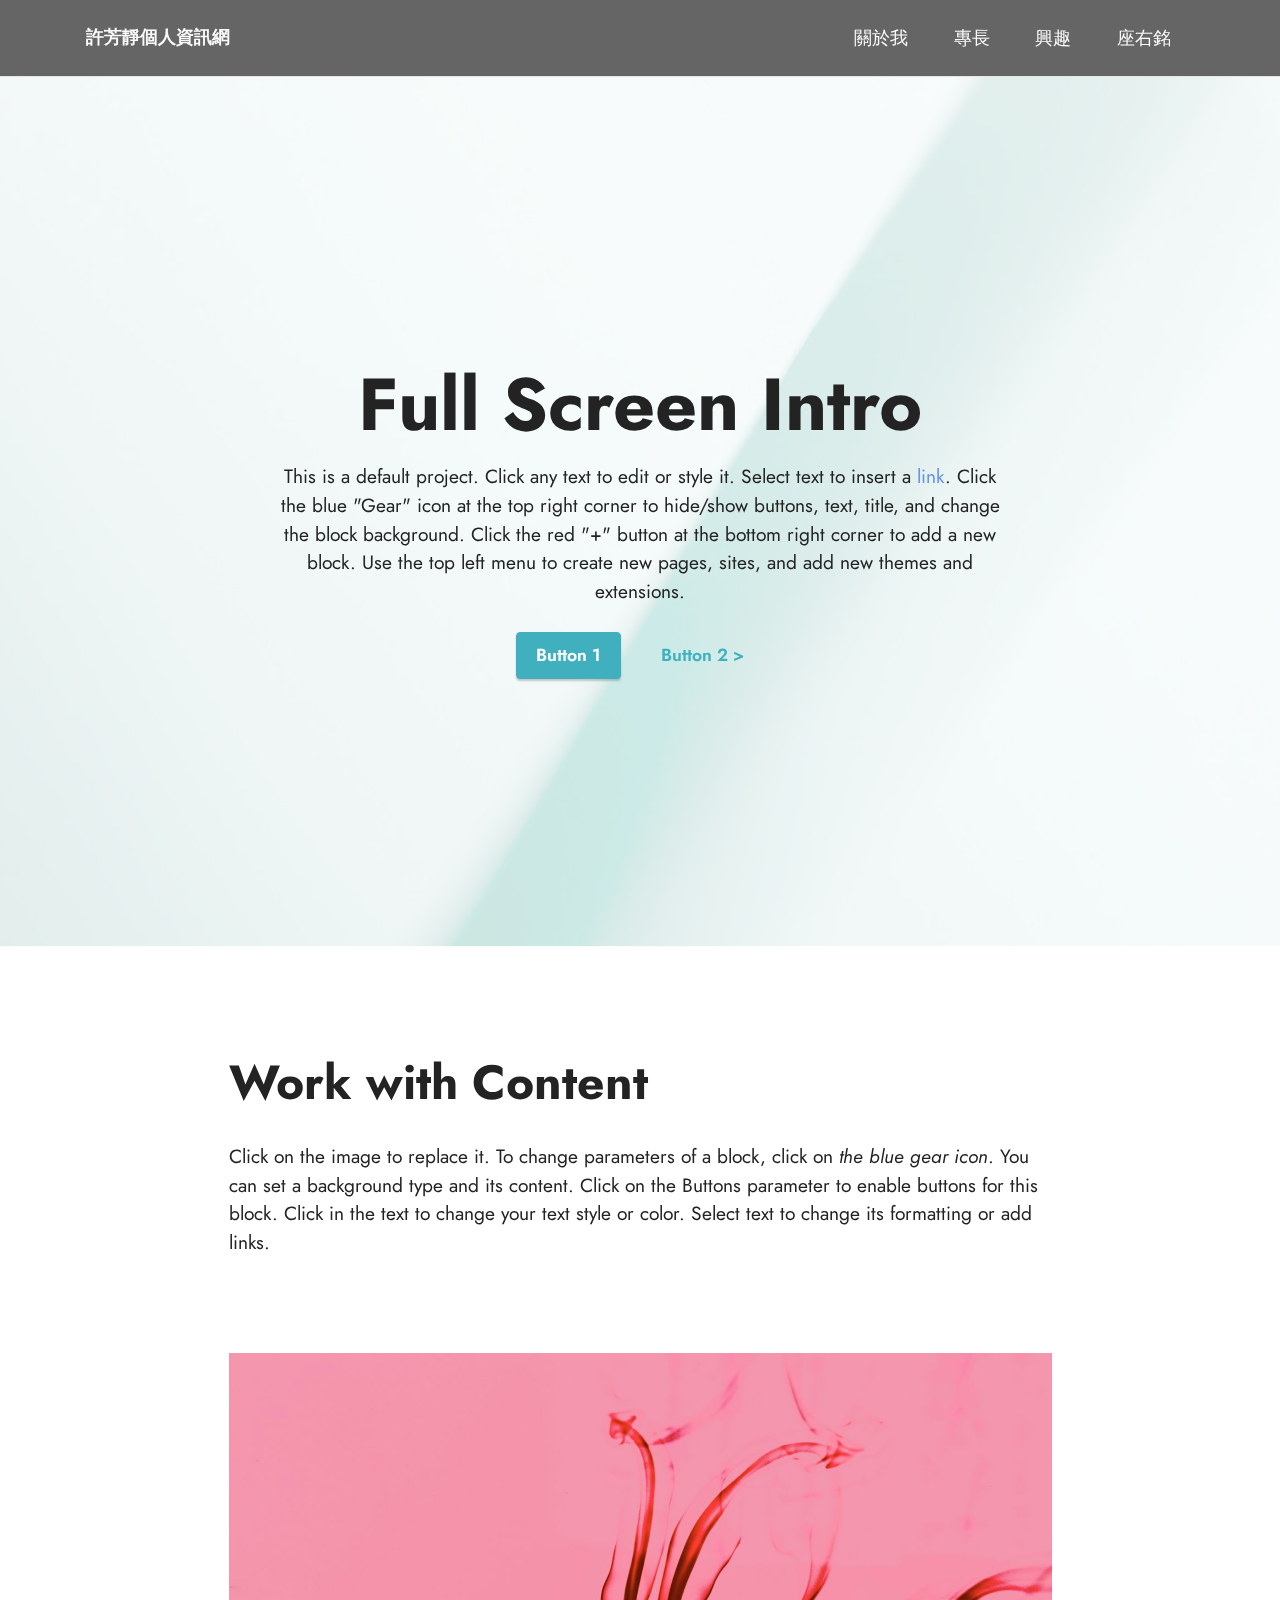
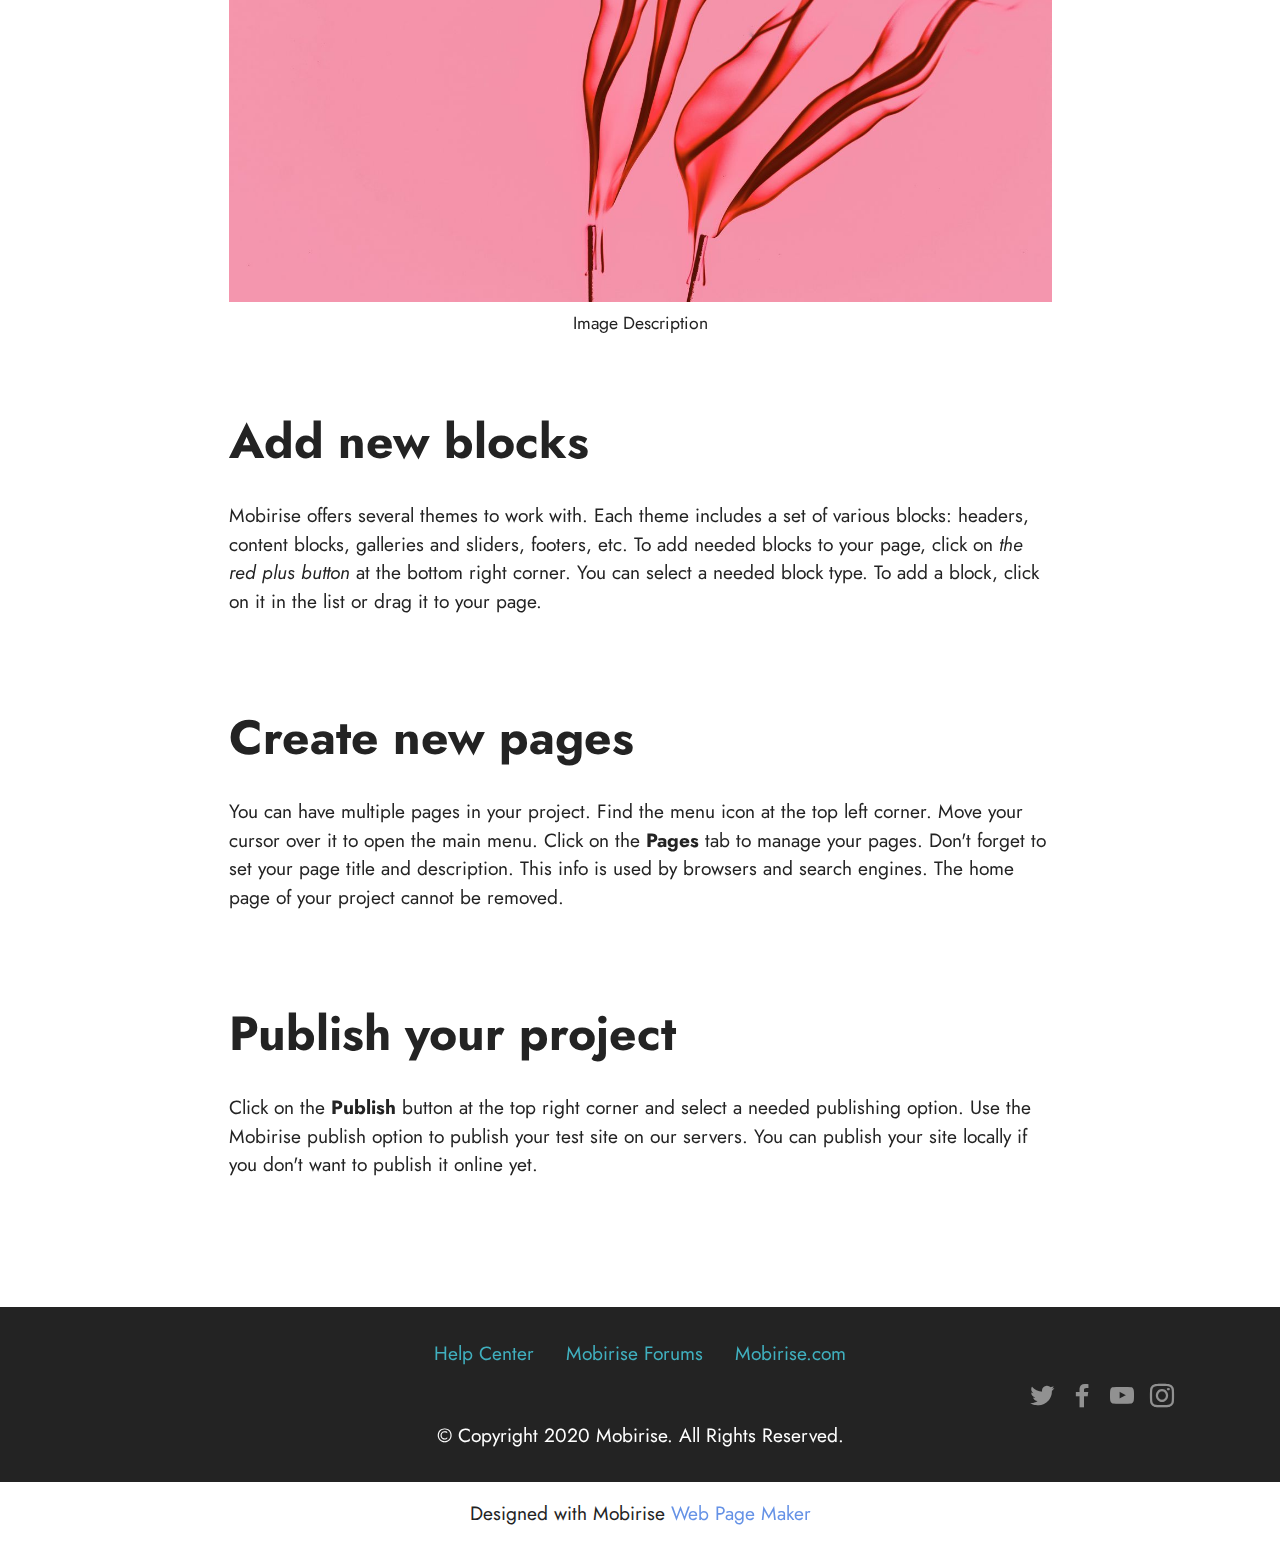
<file: index.html>
<!DOCTYPE html>
<html  >
<head>
  <!-- Site made with Mobirise Website Builder v5.6.13, https://mobirise.com -->
  <meta charset="UTF-8">
  <meta http-equiv="X-UA-Compatible" content="IE=edge">
  <meta name="generator" content="Mobirise v5.6.13, mobirise.com">
  <meta name="twitter:card" content="summary_large_image"/>
  <meta name="twitter:image:src" content="">
  <meta property="og:image" content="">
  <meta name="twitter:title" content="Home">
  <meta name="viewport" content="width=device-width, initial-scale=1, minimum-scale=1">
  <link rel="shortcut icon" href="assets/images/logo.png" type="image/x-icon">
  <meta name="description" content="">
  
  
  <title>Home</title>
  <link rel="stylesheet" href="assets/bootstrap/css/bootstrap.min.css">
  <link rel="stylesheet" href="assets/bootstrap/css/bootstrap-grid.min.css">
  <link rel="stylesheet" href="assets/bootstrap/css/bootstrap-reboot.min.css">
  <link rel="stylesheet" href="assets/parallax/jarallax.css">
  <link rel="stylesheet" href="assets/dropdown/css/style.css">
  <link rel="stylesheet" href="assets/socicon/css/styles.css">
  <link rel="stylesheet" href="assets/theme/css/style.css">
  <link rel="preload" href="https://fonts.googleapis.com/css?family=Jost:100,200,300,400,500,600,700,800,900,100i,200i,300i,400i,500i,600i,700i,800i,900i&display=swap" as="style" onload="this.onload=null;this.rel='stylesheet'">
  <noscript><link rel="stylesheet" href="https://fonts.googleapis.com/css?family=Jost:100,200,300,400,500,600,700,800,900,100i,200i,300i,400i,500i,600i,700i,800i,900i&display=swap"></noscript>
  <link rel="preload" as="style" href="assets/mobirise/css/mbr-additional.css"><link rel="stylesheet" href="assets/mobirise/css/mbr-additional.css" type="text/css">
  
  
  
  
</head>
<body>
  
  <section data-bs-version="5.1" class="menu menu1 cid-s48OLK6784" once="menu" id="menu1-h">
    

    <nav class="navbar navbar-dropdown navbar-expand-lg">
        <div class="container">
            <div class="navbar-brand">
                
                <span class="navbar-caption-wrap"><a class="navbar-caption text-white text-primary display-4" href="page1.html">許芳靜個人資訊網</a></span>
            </div>
            <button class="navbar-toggler" type="button" data-toggle="collapse" data-bs-toggle="collapse" data-target="#navbarSupportedContent" data-bs-target="#navbarSupportedContent" aria-controls="navbarNavAltMarkup" aria-expanded="false" aria-label="Toggle navigation">
                <div class="hamburger">
                    <span></span>
                    <span></span>
                    <span></span>
                    <span></span>
                </div>
            </button>
            <div class="collapse navbar-collapse" id="navbarSupportedContent">
                <ul class="navbar-nav nav-dropdown nav-right" data-app-modern-menu="true"><li class="nav-item"><a class="nav-link link text-white text-primary display-4" href="page1.html#features12-6">關於我</a></li><li class="nav-item"><a class="nav-link link text-white text-primary display-4" href="page1.html#features3-4">專長</a></li>
                    <li class="nav-item"><a class="nav-link link text-white text-primary display-4" href="page1.html#team1-a">興趣</a></li><li class="nav-item"><a class="nav-link link text-white text-primary display-4" href="page1.html#content4-k">座右銘</a></li></ul>
                
                
            </div>
        </div>
    </nav>
</section>

<section data-bs-version="5.1" class="header1 cid-s48MCQYojq mbr-fullscreen mbr-parallax-background" id="header1-f">

    

    <div class="mbr-overlay" style="opacity: 0.8; background-color: rgb(255, 255, 255);"></div>

    <div class="align-center container">
        <div class="row justify-content-center">
            <div class="col-12 col-lg-8">
                <h1 class="mbr-section-title mbr-fonts-style mb-3 display-1"><strong>Full Screen Intro</strong></h1>
                
                <p class="mbr-text mbr-fonts-style display-7">This is a default project. Click any text to edit or style it. Select text to insert a <a href="http://mobirise.com">link</a>. Click the blue "Gear" icon at the top right corner to hide/show buttons, text, title, and change the block background. Click the red "+" button at the bottom right corner to add a new block. Use the top left menu to create new pages, sites, and add new themes and extensions.</p>
                <div class="mbr-section-btn mt-3"><a class="btn btn-success display-4" href="https://mobirise.com">Button 1</a> <a class="btn btn-success-outline display-4" href="https://mobirise.com">Button 2 &gt;</a></div>
            </div>
        </div>
    </div>
</section>

<section data-bs-version="5.1" class="content1 cid-s48udlf8KU" id="content1-8">
    
    <div class="container">
        <div class="row justify-content-center">
            <div class="title col-12 col-md-9">
                <h3 class="mbr-section-title mbr-fonts-style align-center mb-4 display-2"><strong>Work with Content</strong></h3>
                <h4 class="mbr-section-subtitle align-center mbr-fonts-style mb-4 display-7">Click on the image to replace it. To change parameters of a block, click on <em>the blue gear icon</em>. You can set a background type and its content. Click on the Buttons parameter to enable buttons for this block. Click in the text to change your text style or color. Select text to change its formatting or add links.</h4>
                
            </div>
        </div>
    </div>
</section>

<section data-bs-version="5.1" class="image3 cid-s48upRUlSD" id="image3-9">
    

    

    <div class="container">
        <div class="row justify-content-center">
            <div class="col-12 col-lg-9">
                <div class="image-wrapper">
                    <img src="assets/images/6.jpg" alt="Mobirise Website Builder">
                    <p class="mbr-description mbr-fonts-style mt-2 align-center display-4">
                        Image Description</p>
                </div>
            </div>
        </div>
    </div>
</section>

<section data-bs-version="5.1" class="content1 cid-s48vaXqeL6" id="content1-b">
    
    <div class="container">
        <div class="row justify-content-center">
            <div class="title col-12 col-md-9">
                <h3 class="mbr-section-title mbr-fonts-style align-center mb-4 display-2"><strong>Add new blocks</strong></h3>
                <h4 class="mbr-section-subtitle align-center mbr-fonts-style mb-4 display-7">Mobirise offers several themes to work with. Each theme includes a set of various blocks: headers, content blocks, galleries and sliders, footers, etc. To add needed blocks to your page, click on <em>the red plus button </em>at the bottom right corner. You can select a needed block type. To add a block, click on it in the list or drag it to your page.</h4>
                
            </div>
        </div>
    </div>
</section>

<section data-bs-version="5.1" class="content1 cid-s48vnjULo4" id="content1-c">
    
    <div class="container">
        <div class="row justify-content-center">
            <div class="title col-12 col-md-9">
                <h3 class="mbr-section-title mbr-fonts-style align-center mb-4 display-2"><strong>Create new pages</strong></h3>
                <h4 class="mbr-section-subtitle align-center mbr-fonts-style mb-4 display-7">You can have multiple pages in your project. Find the menu icon at the top left corner. Move your cursor over it to open the main menu. Click on the <strong>Pages </strong>tab to manage your pages. Don't forget to set your page title and description. This info is used by browsers and search engines. The home page of your project cannot be removed.</h4>
                
            </div>
        </div>
    </div>
</section>

<section data-bs-version="5.1" class="content1 cid-s48vrXhP0J" id="content1-d">
    
    <div class="container">
        <div class="row justify-content-center">
            <div class="title col-12 col-md-9">
                <h3 class="mbr-section-title mbr-fonts-style align-center mb-4 display-2"><strong>Publish your project
</strong></h3>
                <h4 class="mbr-section-subtitle align-center mbr-fonts-style mb-4 display-7">Click on the <strong>Publish </strong>button at the top right corner and select a needed publishing option. Use the Mobirise publish option to publish your test site on our servers. You can publish your site locally if you don't want to publish it online yet.</h4>
                
            </div>
        </div>
    </div>
</section>

<section data-bs-version="5.1" class="footer3 cid-s48P1Icc8J" once="footers" id="footer3-i">

    

    

    <div class="container">
        <div class="media-container-row align-center mbr-white">
            <div class="row row-links">
                <ul class="foot-menu">
                    
                    
                    
                    
                    
                <li class="foot-menu-item mbr-fonts-style display-7"><a href="https://mobirise.com/help/" class="text-success">Help Center</a></li><li class="foot-menu-item mbr-fonts-style display-7"><a href="http://forums.mobirise.com/" class="text-success">Mobirise Forums</a></li><li class="foot-menu-item mbr-fonts-style display-7"><a href="https://mobirise.com/" class="text-success">Mobirise.com</a></li></ul>
            </div>
            <div class="row social-row">
                <div class="social-list align-right pb-2">
                    
                    
                    
                    
                    
                    
                <div class="soc-item">
                        <a href="https://twitter.com/mobirise" target="_blank">
                            <span class="socicon-twitter socicon mbr-iconfont mbr-iconfont-social"></span>
                        </a>
                    </div><div class="soc-item">
                        <a href="https://www.facebook.com/pages/Mobirise/1616226671953247" target="_blank">
                            <span class="socicon-facebook socicon mbr-iconfont mbr-iconfont-social"></span>
                        </a>
                    </div><div class="soc-item">
                        <a href="https://www.youtube.com/c/mobirise" target="_blank">
                            <span class="socicon-youtube socicon mbr-iconfont mbr-iconfont-social"></span>
                        </a>
                    </div><div class="soc-item">
                        <a href="https://instagram.com/mobirise" target="_blank">
                            <span class="mbr-iconfont mbr-iconfont-social socicon-instagram socicon"></span>
                        </a>
                    </div></div>
            </div>
            <div class="row row-copirayt">
                <p class="mbr-text mb-0 mbr-fonts-style mbr-white align-center display-7">
                    © Copyright 2020 Mobirise. All Rights Reserved.
                </p>
            </div>
        </div>
    </div>
</section><section class="display-7" style="padding: 0;align-items: center;justify-content: center;flex-wrap: wrap;    align-content: center;display: flex;position: relative;height: 4rem;"><a href="https://mobiri.se/2868935" style="flex: 1 1;height: 4rem;position: absolute;width: 100%;z-index: 1;"><img alt="" style="height: 4rem;" src="[data-uri]"></a><p style="margin: 0;text-align: center;" class="display-7">Designed with Mobirise &#8204;</p><a style="z-index:1" href="https://mobirise.com/web-page-maker.html">Web Page Maker</a></section><script src="assets/bootstrap/js/bootstrap.bundle.min.js"></script>  <script src="assets/parallax/jarallax.js"></script>  <script src="assets/smoothscroll/smooth-scroll.js"></script>  <script src="assets/ytplayer/index.js"></script>  <script src="assets/dropdown/js/navbar-dropdown.js"></script>  <script src="assets/theme/js/script.js"></script>  
  
  
</body>
</html>
</file>
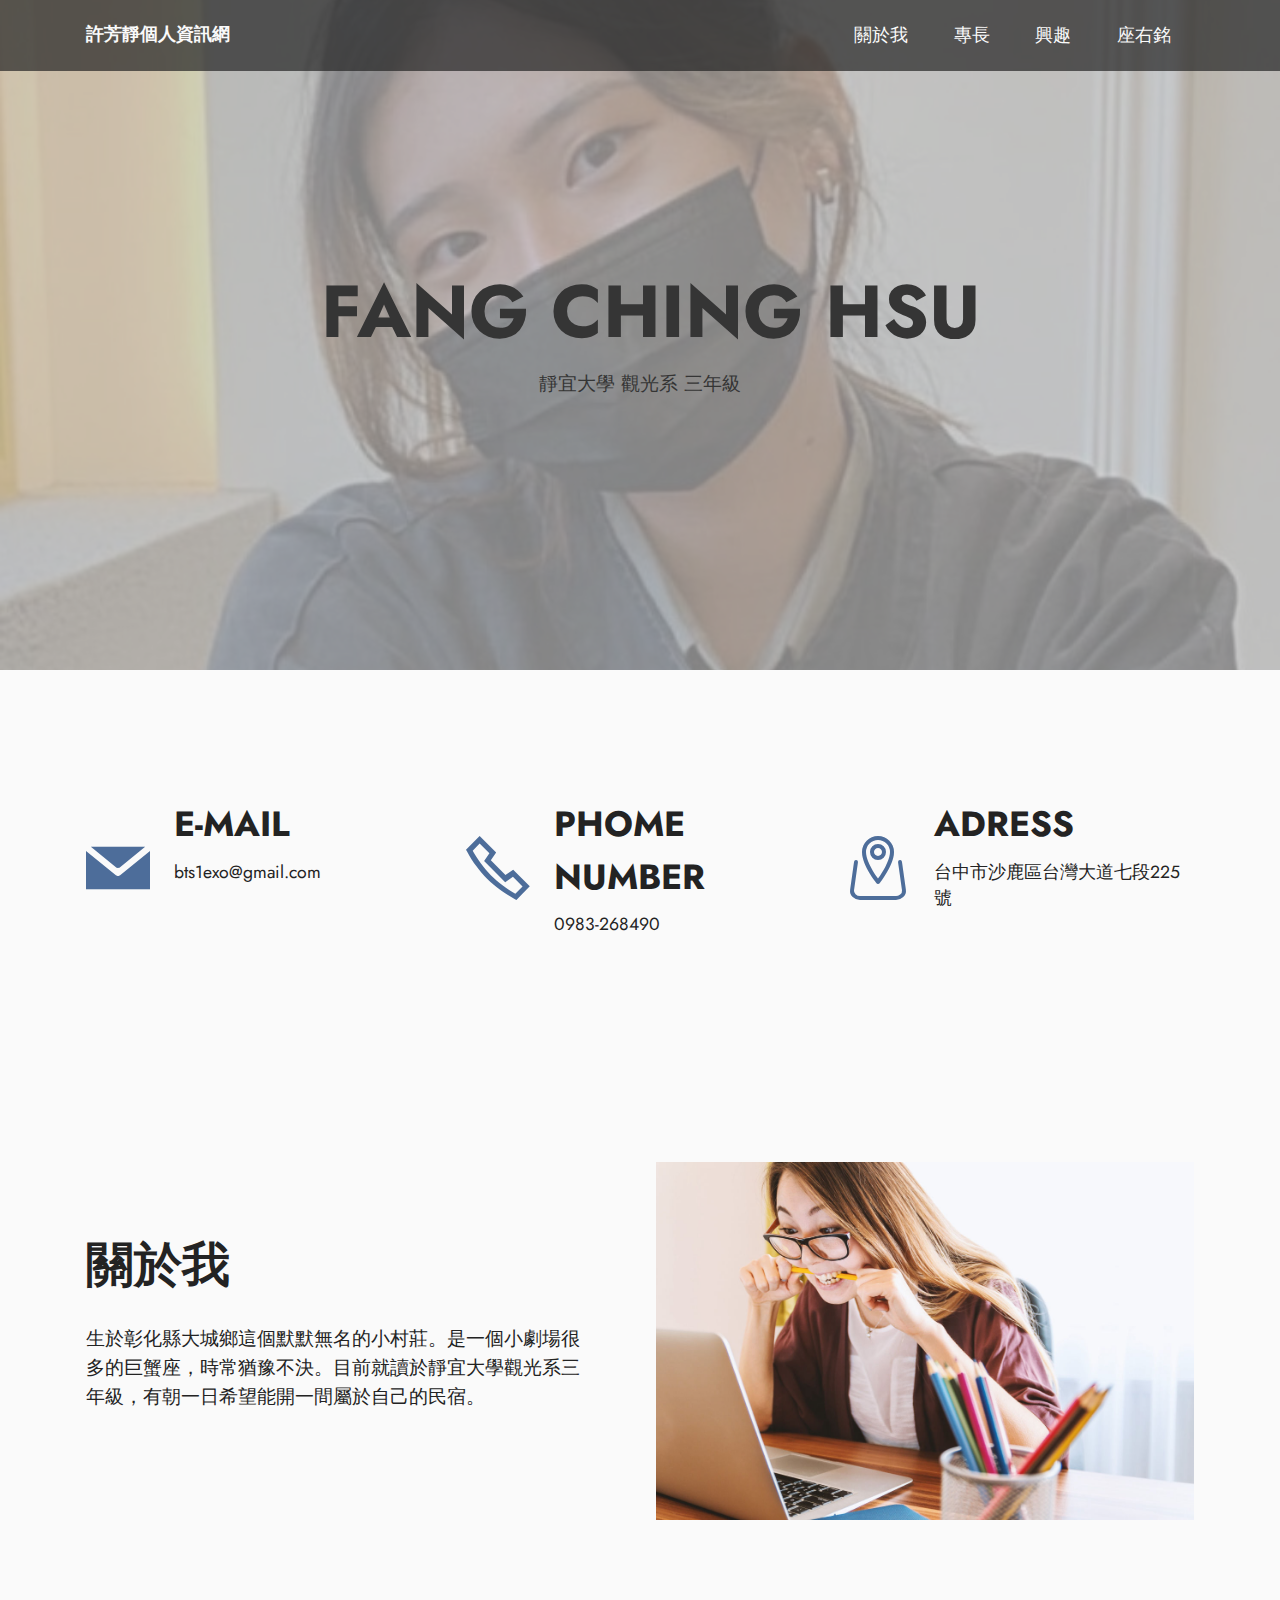
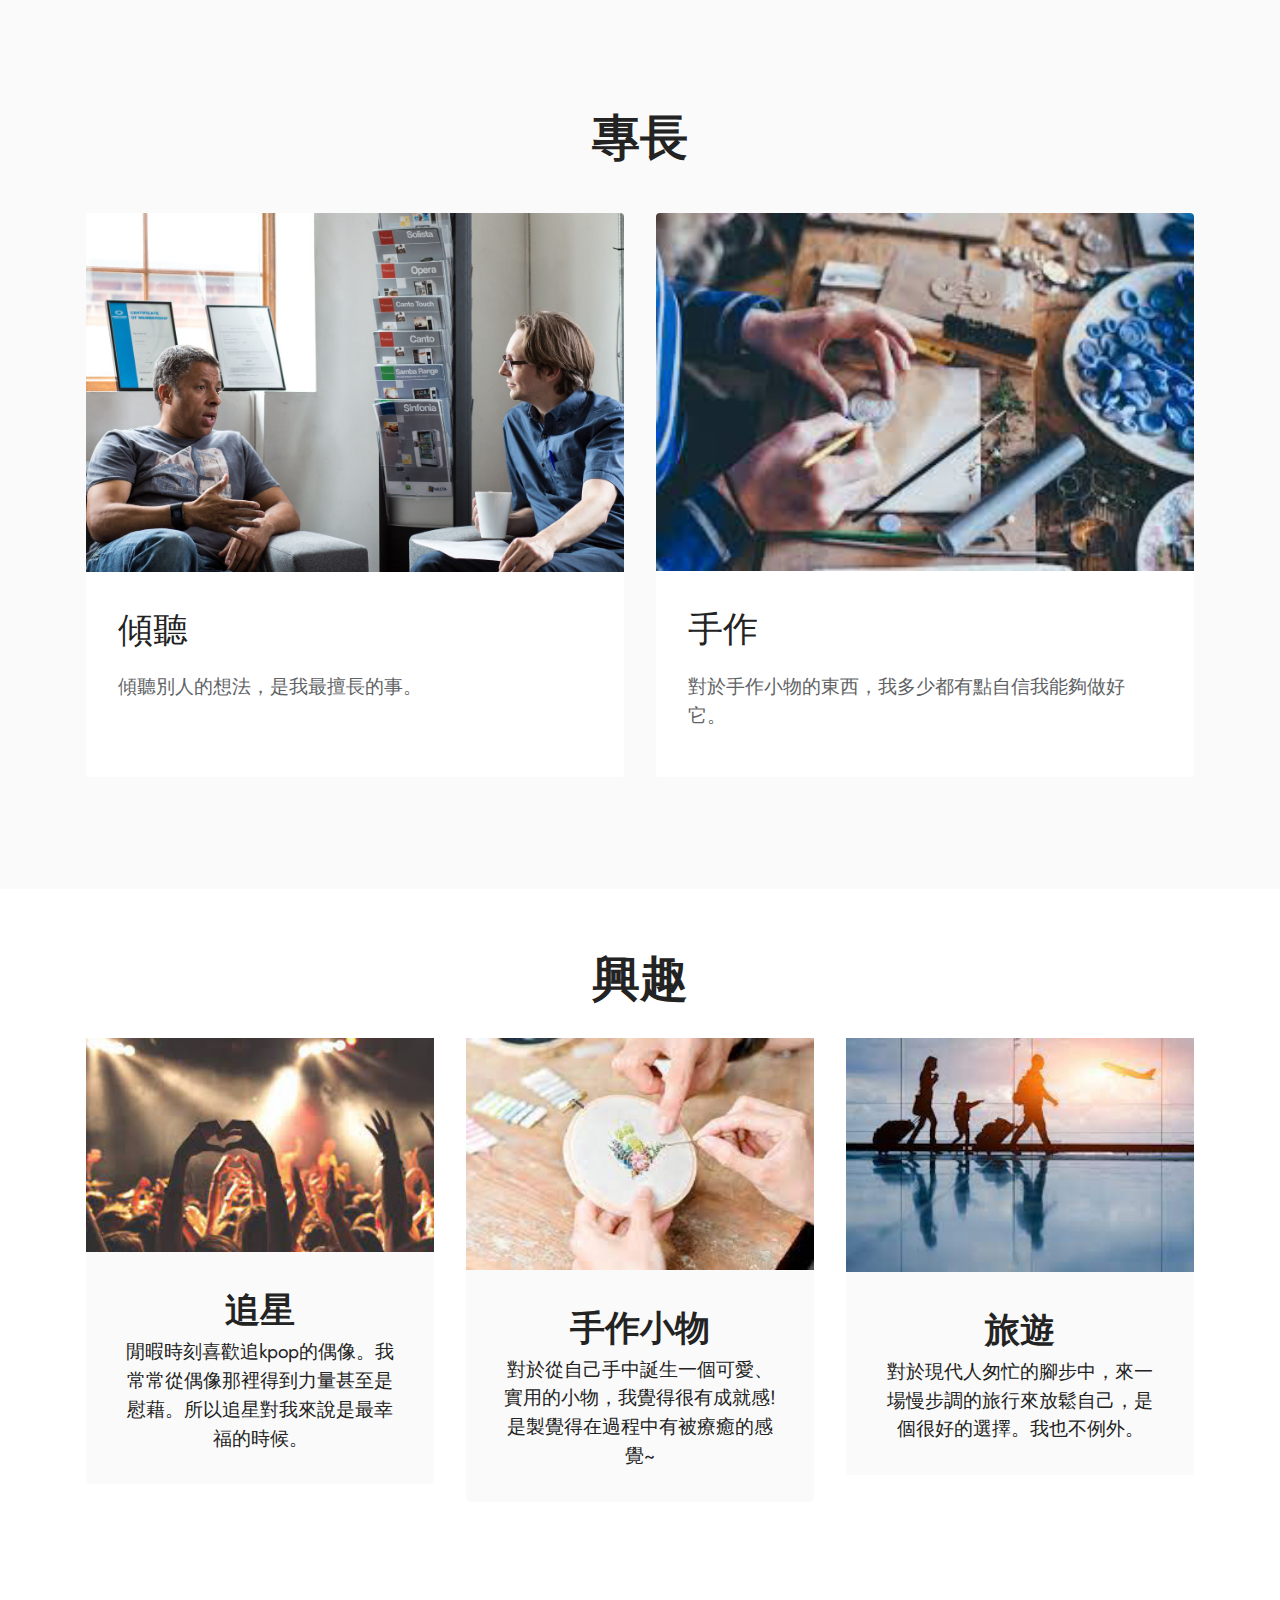
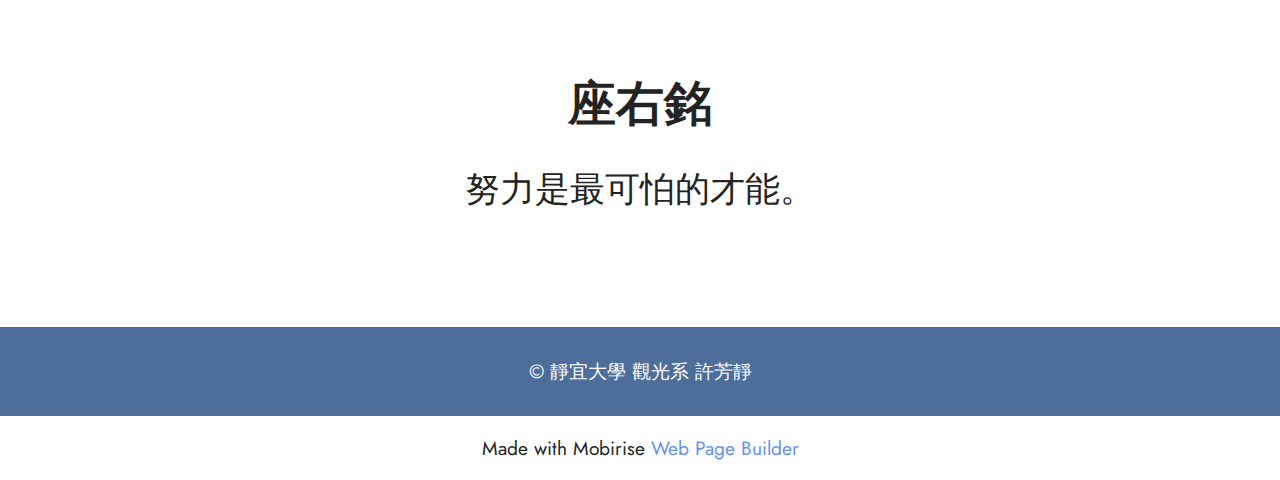
<file: page1.html>
<!DOCTYPE html>
<html  >
<head>
  <!-- Site made with Mobirise Website Builder v5.6.13, https://mobirise.com -->
  <meta charset="UTF-8">
  <meta http-equiv="X-UA-Compatible" content="IE=edge">
  <meta name="generator" content="Mobirise v5.6.13, mobirise.com">
  <meta name="twitter:card" content="summary_large_image"/>
  <meta name="twitter:image:src" content="">
  <meta property="og:image" content="">
  <meta name="twitter:title" content="Page 1">
  <meta name="viewport" content="width=device-width, initial-scale=1, minimum-scale=1">
  <link rel="shortcut icon" href="assets/images/logo.png" type="image/x-icon">
  <meta name="description" content="">
  
  
  <title>Page 1</title>
  <link rel="stylesheet" href="assets/web/assets/mobirise-icons2/mobirise2.css">
  <link rel="stylesheet" href="assets/web/assets/mobirise-icons-bold/mobirise-icons-bold.css">
  <link rel="stylesheet" href="assets/bootstrap/css/bootstrap.min.css">
  <link rel="stylesheet" href="assets/bootstrap/css/bootstrap-grid.min.css">
  <link rel="stylesheet" href="assets/bootstrap/css/bootstrap-reboot.min.css">
  <link rel="stylesheet" href="assets/dropdown/css/style.css">
  <link rel="stylesheet" href="assets/socicon/css/styles.css">
  <link rel="stylesheet" href="assets/theme/css/style.css">
  <link rel="preload" href="https://fonts.googleapis.com/css?family=Jost:100,200,300,400,500,600,700,800,900,100i,200i,300i,400i,500i,600i,700i,800i,900i&display=swap" as="style" onload="this.onload=null;this.rel='stylesheet'">
  <noscript><link rel="stylesheet" href="https://fonts.googleapis.com/css?family=Jost:100,200,300,400,500,600,700,800,900,100i,200i,300i,400i,500i,600i,700i,800i,900i&display=swap"></noscript>
  <link rel="preload" as="style" href="assets/mobirise/css/mbr-additional.css"><link rel="stylesheet" href="assets/mobirise/css/mbr-additional.css" type="text/css">
  
  
  
  
</head>
<body>
  
  <section data-bs-version="5.1" class="menu menu1 cid-sFGMsvHDIa" once="menu" id="menu1-1">
    

    <nav class="navbar navbar-dropdown navbar-expand-lg">
        <div class="container">
            <div class="navbar-brand">
                
                <span class="navbar-caption-wrap"><a class="navbar-caption text-white text-primary display-4" href="page1.html">許芳靜個人資訊網</a></span>
            </div>
            <button class="navbar-toggler" type="button" data-toggle="collapse" data-bs-toggle="collapse" data-target="#navbarSupportedContent" data-bs-target="#navbarSupportedContent" aria-controls="navbarNavAltMarkup" aria-expanded="false" aria-label="Toggle navigation">
                <div class="hamburger">
                    <span></span>
                    <span></span>
                    <span></span>
                    <span></span>
                </div>
            </button>
            <div class="collapse navbar-collapse" id="navbarSupportedContent">
                <ul class="navbar-nav nav-dropdown nav-right" data-app-modern-menu="true"><li class="nav-item"><a class="nav-link link text-white text-primary display-4" href="page1.html#features12-6">關於我</a></li><li class="nav-item"><a class="nav-link link text-white text-primary display-4" href="page1.html#features3-4">專長</a></li>
                    <li class="nav-item"><a class="nav-link link text-white text-primary display-4" href="page1.html#team1-a">興趣</a></li><li class="nav-item"><a class="nav-link link text-white text-primary display-4" href="page1.html#content4-k">座右銘</a></li></ul>
                
                
            </div>
        </div>
    </nav>
</section>

<section data-bs-version="5.1" class="header1 cid-sFGMfPD7iT" id="header1-0">

    

    <div class="mbr-overlay" style="opacity: 0.7; background-color: rgb(187, 187, 187);"></div>

    <div class="container">
        <div class="row justify-content-center">
            <div class="col-12 col-lg-8">
                <h1 class="mbr-section-title mbr-fonts-style mb-3 display-1"><strong>&nbsp;FANG CHING HSU</strong></h1>
                
                <p class="mbr-text mbr-fonts-style display-7">靜宜大學 觀光系 三年級</p>
                
            </div>
        </div>
    </div>
</section>

<section data-bs-version="5.1" class="features14 cid-sFGNHRkFsi" id="features15-5">

    
    
    <div class="container">
        <div class="row justify-content-center">
            <div class="card col-12 col-md-6 col-lg-4">
                <div class="card-wrapper">
                    <span class="mbr-iconfont m-auto socicon-mail socicon"></span>
                    <div class="card-box">
                        <h4 class="card-title mbr-fonts-style mb-2 display-5"><strong>E-MAIL</strong></h4>
                        <h5 class="card-text mbr-fonts-style display-4">bts1exo@gmail.com</h5>
                    </div>
                </div>
            </div>
            <div class="card col-12 col-md-6 col-lg-4">
                <div class="card-wrapper">
                    <span class="mbr-iconfont m-auto mobi-mbri-phone mobi-mbri"></span>
                    <div class="card-box">
                        <h4 class="card-title mbr-fonts-style mb-2 display-5"><strong>PHOME NUMBER</strong></h4>
                        <h5 class="card-text mbr-fonts-style display-4">0983-268490</h5>
                    </div>
                </div>
            </div>
            <div class="card col-12 col-md-6 col-lg-4">
                <div class="card-wrapper">
                    <span class="mbr-iconfont m-auto mbrib-map-pin"></span>
                    <div class="card-box">
                        <h4 class="card-title mbr-fonts-style mb-2 display-5"><strong>ADRESS</strong></h4>
                        <h5 class="card-text mbr-fonts-style display-4">台中市沙鹿區台灣大道七段225號</h5>
                    </div>

                </div>
            </div>
            
        </div>
    </div>
</section>

<section data-bs-version="5.1" class="features11 cid-sFGOTvnvck" id="features12-6">

    
    
    <div class="container">
        <div class="row align-items-center">
            <div class="col-12 col-lg">
                <div class="card-wrapper">
                    <div class="card-box">
                        <h4 class="card-title mbr-fonts-style mb-4 display-2">
                            <strong>關於我</strong></h4>
                        <p class="mbr-text mbr-fonts-style mb-4 display-7">生於彰化縣大城鄉這個默默無名的小村莊。是一個小劇場很多的巨蟹座，時常猶豫不決。目前就讀於靜宜大學觀光系三年級，有朝一日希望能開一間屬於自己的民宿。</p>
                        
                        
                    </div>
                </div>
            </div>
            <div class="col-12 col-lg-6 md-pb">
                <div class="image-wrapper">
                    <img src="assets/images/mbr-1256x837.jpg" alt="Mobirise Website Builder">
                </div>
            </div>
        </div>
    </div>
</section>

<section data-bs-version="5.1" class="features3 cid-sFGNGNNW5A" id="features3-4">
    
    
    <div class="container">
        <div class="mbr-section-head">
            <h4 class="mbr-section-title mbr-fonts-style align-center mb-5 display-2"><strong>專長</strong></h4>
            
        </div>
        <div class="row mt-4">
            <div class="item features-image сol-12 col-md-6 col-lg-6 active">
                <div class="item-wrapper">
                    <div class="item-img">
                        <img src="assets/images/mbr-1-1256x837.jpg" alt="Mobirise Website Builder" data-slide-to="0" data-bs-slide-to="0">
                    </div>
                    <div class="item-content">
                        <h5 class="item-title mbr-fonts-style display-5">傾聽</h5>
                        
                        <p class="mbr-text mbr-fonts-style mt-3 display-7">傾聽別人的想法，是我最擅長的事。</p>
                    </div>
                    
                </div>
            </div><div class="item features-image сol-12 col-md-6 col-lg-6">
                <div class="item-wrapper">
                    <div class="item-img">
                        <img src="assets/images/images-275x183.jpg" alt="Mobirise Website Builder" data-slide-to="1" data-bs-slide-to="1">
                    </div>
                    <div class="item-content">
                        <h5 class="item-title mbr-fonts-style display-5">手作</h5>
                        
                        <p class="mbr-text mbr-fonts-style mt-3 display-7">對於手作小物的東西，我多少都有點自信我能夠做好它。</p>
                    </div>
                    
                </div>
            </div>
            
            
        </div>
    </div>
</section>

<section data-bs-version="5.1" class="team1 cid-sFGSUpvomC" id="team1-a">
    

    
    <div class="container">
        <div class="row justify-content-center">
            <div class="col-12">
                <h3 class="mbr-section-title mbr-fonts-style align-center mb-4 display-2">
                    <strong>興趣</strong></h3>
                
            </div>
            <div class="col-sm-6 col-lg-4">
                <div class="card-wrap">
                    <div class="image-wrap">
                        <img src="assets/images/-286x176.jpg" alt="Mobirise Website Builder">
                    </div>
                    <div class="content-wrap">
                        <h5 class="mbr-section-title card-title mbr-fonts-style align-center m-0 display-5">
                            <strong>追星</strong></h5>
                        
                        <p class="card-text mbr-fonts-style align-center display-7">閒暇時刻喜歡追kpop的偶像。我常常從偶像那裡得到力量甚至是慰藉。所以追星對我來說是最幸福的時候。</p>
                        
                        
                    </div>
                </div>
            </div>

            <div class="col-sm-6 col-lg-4">
                <div class="card-wrap">
                    <div class="image-wrap">
                        <img src="assets/images/-1-275x183.jpg" alt="Mobirise Website Builder">
                    </div>
                    <div class="content-wrap">
                        <h5 class="mbr-section-title card-title mbr-fonts-style align-center m-0 display-5">
                            <strong>手作小物</strong></h5>
                        
                        <p class="card-text mbr-fonts-style align-center display-7">對於從自己手中誕生一個可愛、實用的小物，我覺得很有成就感!是製覺得在過程中有被療癒的感覺~</p>
                        
                        
                    </div>
                </div>
            </div>

            <div class="col-sm-6 col-lg-4">
                <div class="card-wrap">
                    <div class="image-wrap">
                        <img src="assets/images/-2-274x184.jpg" alt="Mobirise Website Builder">
                    </div>
                    <div class="content-wrap">
                        <h5 class="mbr-section-title card-title mbr-fonts-style align-center m-0 display-5">
                            <strong>旅遊</strong></h5>
                        
                        <p class="card-text mbr-fonts-style align-center display-7">對於現代人匆忙的腳步中，來一場慢步調的旅行來放鬆自己，是個很好的選擇。我也不例外。</p>
                        
                        
                    </div>
                </div>
            </div>

            
        </div>
    </div>
</section>

<section data-bs-version="5.1" class="content4 cid-tkC6x1D7Gq" id="content4-k">
    

    
    
    <div class="container">
        <div class="row justify-content-center">
            <div class="title col-md-12 col-lg-10">
                <h3 class="mbr-section-title mbr-fonts-style align-center mb-4 display-2"><strong>座右銘</strong></h3>
                <h4 class="mbr-section-subtitle align-center mbr-fonts-style mb-4 display-5">努力是最可怕的才能。</h4>
                
            </div>
        </div>
    </div>
</section>

<section data-bs-version="5.1" class="footer7 cid-sFGSOnwtIp" once="footers" id="footer7-8">

    

    

    <div class="container">
        <div class="media-container-row align-center mbr-white">
            <div class="col-12">
                <p class="mbr-text mb-0 mbr-fonts-style display-7">
                    © 靜宜大學 觀光系 許芳靜</p>
            </div>
        </div>
    </div>
</section><section class="display-7" style="padding: 0;align-items: center;justify-content: center;flex-wrap: wrap;    align-content: center;display: flex;position: relative;height: 4rem;"><a href="https://mobiri.se/2868935" style="flex: 1 1;height: 4rem;position: absolute;width: 100%;z-index: 1;"><img alt="" style="height: 4rem;" src="[data-uri]"></a><p style="margin: 0;text-align: center;" class="display-7">Made with Mobirise &#8204;</p><a style="z-index:1" href="https://mobirise.com/web-page-maker.html">Web Page Builder</a></section><script src="assets/bootstrap/js/bootstrap.bundle.min.js"></script>  <script src="assets/smoothscroll/smooth-scroll.js"></script>  <script src="assets/ytplayer/index.js"></script>  <script src="assets/dropdown/js/navbar-dropdown.js"></script>  <script src="assets/theme/js/script.js"></script>  
  
  
</body>
</html>
</file>
<file: assets/parallax/jarallax.css>
.jarallax {
    position: relative;
    z-index: 0;
}
.jarallax > .jarallax-img {
    position: absolute;
    object-fit: cover;
    /* support for plugin https://github.com/bfred-it/object-fit-images */
    font-family: 'object-fit: cover;';
    top: 0;
    left: 0;
    width: 100%;
    height: 100%;
    z-index: -1;
}
</file>
<file: assets/dropdown/css/style.css>
.navbar-dropdown {
  left: 0;
  padding: 0;
  position: absolute;
  right: 0;
  top: 0;
  transition: all 0.45s ease;
  z-index: 1030;
  background: #282828; }
  .navbar-dropdown .navbar-logo {
    margin-right: 0.8rem;
    transition: margin 0.3s ease-in-out;
    vertical-align: middle; }
    .navbar-dropdown .navbar-logo img {
      height: 3.125rem;
      transition: all 0.3s ease-in-out; }
    .navbar-dropdown .navbar-logo.mbr-iconfont {
      font-size: 3.125rem;
      line-height: 3.125rem; }
  .navbar-dropdown .navbar-caption {
    font-weight: 700;
    white-space: normal;
    vertical-align: -4px;
    line-height: 3.125rem !important; }
    .navbar-dropdown .navbar-caption, .navbar-dropdown .navbar-caption:hover {
      color: inherit;
      text-decoration: none; }
  .navbar-dropdown .mbr-iconfont + .navbar-caption {
    vertical-align: -1px; }
  .navbar-dropdown.navbar-fixed-top {
    position: fixed; }
  .navbar-dropdown .navbar-brand span {
    vertical-align: -4px; }
  .navbar-dropdown.bg-color.transparent {
    background: none; }
  .navbar-dropdown.navbar-short .navbar-brand {
    padding: 0.625rem 0; }
    .navbar-dropdown.navbar-short .navbar-brand span {
      vertical-align: -1px; }
  .navbar-dropdown.navbar-short .navbar-caption {
    line-height: 2.375rem !important;
    vertical-align: -2px; }
  .navbar-dropdown.navbar-short .navbar-logo {
    margin-right: 0.5rem; }
    .navbar-dropdown.navbar-short .navbar-logo img {
      height: 2.375rem; }
    .navbar-dropdown.navbar-short .navbar-logo.mbr-iconfont {
      font-size: 2.375rem;
      line-height: 2.375rem; }
  .navbar-dropdown.navbar-short .mbr-table-cell {
    height: 3.625rem; }
  .navbar-dropdown .navbar-close {
    left: 0.6875rem;
    position: fixed;
    top: 0.75rem;
    z-index: 1000; }
  .navbar-dropdown .hamburger-icon {
    content: "";
    display: inline-block;
    vertical-align: middle;
    width: 16px;
    -webkit-box-shadow: 0 -6px 0 1px #282828,0 0 0 1px #282828,0 6px 0 1px #282828;
    -moz-box-shadow: 0 -6px 0 1px #282828,0 0 0 1px #282828,0 6px 0 1px #282828;
    box-shadow: 0 -6px 0 1px #282828,0 0 0 1px #282828,0 6px 0 1px #282828; }

.dropdown-menu .dropdown-toggle[data-toggle="dropdown-submenu"]::after {
  border-bottom: 0.35em solid transparent;
  border-left: 0.35em solid;
  border-right: 0;
  border-top: 0.35em solid transparent;
  margin-left: 0.3rem; }

.dropdown-menu .dropdown-item:focus {
  outline: 0; }

.nav-dropdown {
  font-size: 0.75rem;
  font-weight: 500;
  height: auto !important; }
  .nav-dropdown .nav-btn {
    padding-left: 1rem; }
  .nav-dropdown .link {
    margin: .667em 1.667em;
    font-weight: 500;
    padding: 0;
    transition: color .2s ease-in-out; }
    .nav-dropdown .link.dropdown-toggle {
      margin-right: 2.583em; }
      .nav-dropdown .link.dropdown-toggle::after {
        margin-left: .25rem;
        border-top: 0.35em solid;
        border-right: 0.35em solid transparent;
        border-left: 0.35em solid transparent;
        border-bottom: 0; }
      .nav-dropdown .link.dropdown-toggle[aria-expanded="true"] {
        margin: 0;
        padding: 0.667em 3.263em  0.667em 1.667em; }
  .nav-dropdown .link::after,
  .nav-dropdown .dropdown-item::after {
    color: inherit; }
  .nav-dropdown .btn {
    font-size: 0.75rem;
    font-weight: 700;
    letter-spacing: 0;
    margin-bottom: 0;
    padding-left: 1.25rem;
    padding-right: 1.25rem; }
  .nav-dropdown .dropdown-menu {
    border-radius: 0;
    border: 0;
    left: 0;
    margin: 0;
    padding-bottom: 1.25rem;
    padding-top: 1.25rem;
    position: relative; }
  .nav-dropdown .dropdown-submenu {
    margin-left: 0.125rem;
    top: 0; }
  .nav-dropdown .dropdown-item {
    font-weight: 500;
    line-height: 2;
    padding: 0.3846em 4.615em 0.3846em 1.5385em;
    position: relative;
    transition: color .2s ease-in-out, background-color .2s ease-in-out; }
    .nav-dropdown .dropdown-item::after {
      margin-top: -0.3077em;
      position: absolute;
      right: 1.1538em;
      top: 50%; }
    .nav-dropdown .dropdown-item:focus, .nav-dropdown .dropdown-item:hover {
      background: none; }

@media (max-width: 767px) {
  .nav-dropdown.navbar-toggleable-sm {
    bottom: 0;
    display: none;
    left: 0;
    overflow-x: hidden;
    position: fixed;
    top: 0;
    transform: translateX(-100%);
    -ms-transform: translateX(-100%);
    -webkit-transform: translateX(-100%);
    width: 18.75rem;
    z-index: 999; } }
.nav-dropdown.navbar-toggleable-xl {
  bottom: 0;
  display: none;
  left: 0;
  overflow-x: hidden;
  position: fixed;
  top: 0;
  transform: translateX(-100%);
  -ms-transform: translateX(-100%);
  -webkit-transform: translateX(-100%);
  width: 18.75rem;
  z-index: 999; }

.nav-dropdown-sm {
  display: block !important;
  overflow-x: hidden;
  overflow: auto;
  padding-top: 3.875rem; }
  .nav-dropdown-sm::after {
    content: "";
    display: block;
    height: 3rem;
    width: 100%; }
  .nav-dropdown-sm.collapse.in ~ .navbar-close {
    display: block !important; }
  .nav-dropdown-sm.collapsing, .nav-dropdown-sm.collapse.in {
    transform: translateX(0);
    -ms-transform: translateX(0);
    -webkit-transform: translateX(0);
    transition: all 0.25s ease-out;
    -webkit-transition: all 0.25s ease-out;
    background: #282828; }
  .nav-dropdown-sm.collapsing[aria-expanded="false"] {
    transform: translateX(-100%);
    -ms-transform: translateX(-100%);
    -webkit-transform: translateX(-100%); }
  .nav-dropdown-sm .nav-item {
    display: block;
    margin-left: 0 !important;
    padding-left: 0; }
  .nav-dropdown-sm .link,
  .nav-dropdown-sm .dropdown-item {
    border-top: 1px dotted rgba(255, 255, 255, 0.1);
    font-size: 0.8125rem;
    line-height: 1.6;
    margin: 0 !important;
    padding: 0.875rem 2.4rem 0.875rem 1.5625rem !important;
    position: relative;
    white-space: normal; }
    .nav-dropdown-sm .link:focus, .nav-dropdown-sm .link:hover,
    .nav-dropdown-sm .dropdown-item:focus,
    .nav-dropdown-sm .dropdown-item:hover {
      background: rgba(0, 0, 0, 0.2) !important;
      color: #c0a375; }
  .nav-dropdown-sm .nav-btn {
    position: relative;
    padding: 1.5625rem 1.5625rem 0 1.5625rem; }
    .nav-dropdown-sm .nav-btn::before {
      border-top: 1px dotted rgba(255, 255, 255, 0.1);
      content: "";
      left: 0;
      position: absolute;
      top: 0;
      width: 100%; }
    .nav-dropdown-sm .nav-btn + .nav-btn {
      padding-top: 0.625rem; }
      .nav-dropdown-sm .nav-btn + .nav-btn::before {
        display: none; }
  .nav-dropdown-sm .btn {
    padding: 0.625rem 0; }
  .nav-dropdown-sm .dropdown-toggle[data-toggle="dropdown-submenu"]::after {
    margin-left: .25rem;
    border-top: 0.35em solid;
    border-right: 0.35em solid transparent;
    border-left: 0.35em solid transparent;
    border-bottom: 0; }
  .nav-dropdown-sm .dropdown-toggle[data-toggle="dropdown-submenu"][aria-expanded="true"]::after {
    border-top: 0;
    border-right: 0.35em solid transparent;
    border-left: 0.35em solid transparent;
    border-bottom: 0.35em solid; }
  .nav-dropdown-sm .dropdown-menu {
    margin: 0;
    padding: 0;
    position: relative;
    top: 0;
    left: 0;
    width: 100%;
    border: 0;
    float: none;
    border-radius: 0;
    background: none; }
  .nav-dropdown-sm .dropdown-submenu {
    left: 100%;
    margin-left: 0.125rem;
    margin-top: -1.25rem;
    top: 0; }

.navbar-toggleable-sm .nav-dropdown .dropdown-menu {
  position: absolute; }

.navbar-toggleable-sm .nav-dropdown .dropdown-submenu {
  left: 100%;
  margin-left: 0.125rem;
  margin-top: -1.25rem;
  top: 0; }

.navbar-toggleable-sm.opened .nav-dropdown .dropdown-menu {
  position: relative; }

.navbar-toggleable-sm.opened .nav-dropdown .dropdown-submenu {
  left: 0;
  margin-left: 00rem;
  margin-top: 0rem;
  top: 0; }

.is-builder .nav-dropdown.collapsing {
  transition: none !important; }
</file>
<file: assets/socicon/css/styles.css>
@charset "UTF-8";

@font-face {
  font-family: 'Socicon';
  src:  url('../fonts/socicon.eot');
  src:  url('../fonts/socicon.eot?#iefix') format('embedded-opentype'),
    url('../fonts/socicon.woff2') format('woff2'),
    url('../fonts/socicon.ttf') format('truetype'),
    url('../fonts/socicon.woff') format('woff'),
    url('../fonts/socicon.svg#socicon') format('svg');
  font-weight: normal;
  font-style: normal;
  font-display: swap;
}

[data-icon]:before {
  font-family: "socicon" !important;
  content: attr(data-icon);
  font-style: normal !important;
  font-weight: normal !important;
  font-variant: normal !important;
  text-transform: none !important;
  speak: none;
  line-height: 1;
  -webkit-font-smoothing: antialiased;
  -moz-osx-font-smoothing: grayscale;
}

[class^="socicon-"], [class*=" socicon-"] {
  /* use !important to prevent issues with browser extensions that change fonts */
  font-family: 'Socicon' !important;
  speak: none;
  font-style: normal;
  font-weight: normal;
  font-variant: normal;
  text-transform: none;
  line-height: 1;

  /* Better Font Rendering =========== */
  -webkit-font-smoothing: antialiased;
  -moz-osx-font-smoothing: grayscale;
}

.socicon-eitaa:before {
  content: "\e97c";
}
.socicon-soroush:before {
  content: "\e97d";
}
.socicon-bale:before {
  content: "\e97e";
}
.socicon-zazzle:before {
  content: "\e97b";
}
.socicon-society6:before {
  content: "\e97a";
}
.socicon-redbubble:before {
  content: "\e979";
}
.socicon-avvo:before {
  content: "\e978";
}
.socicon-stitcher:before {
  content: "\e977";
}
.socicon-googlehangouts:before {
  content: "\e974";
}
.socicon-dlive:before {
  content: "\e975";
}
.socicon-vsco:before {
  content: "\e976";
}
.socicon-flipboard:before {
  content: "\e973";
}
.socicon-ubuntu:before {
  content: "\e958";
}
.socicon-artstation:before {
  content: "\e959";
}
.socicon-invision:before {
  content: "\e95a";
}
.socicon-torial:before {
  content: "\e95b";
}
.socicon-collectorz:before {
  content: "\e95c";
}
.socicon-seenthis:before {
  content: "\e95d";
}
.socicon-googleplaymusic:before {
  content: "\e95e";
}
.socicon-debian:before {
  content: "\e95f";
}
.socicon-filmfreeway:before {
  content: "\e960";
}
.socicon-gnome:before {
  content: "\e961";
}
.socicon-itchio:before {
  content: "\e962";
}
.socicon-jamendo:before {
  content: "\e963";
}
.socicon-mix:before {
  content: "\e964";
}
.socicon-sharepoint:before {
  content: "\e965";
}
.socicon-tinder:before {
  content: "\e966";
}
.socicon-windguru:before {
  content: "\e967";
}
.socicon-cdbaby:before {
  content: "\e968";
}
.socicon-elementaryos:before {
  content: "\e969";
}
.socicon-stage32:before {
  content: "\e96a";
}
.socicon-tiktok:before {
  content: "\e96b";
}
.socicon-gitter:before {
  content: "\e96c";
}
.socicon-letterboxd:before {
  content: "\e96d";
}
.socicon-threema:before {
  content: "\e96e";
}
.socicon-splice:before {
  content: "\e96f";
}
.socicon-metapop:before {
  content: "\e970";
}
.socicon-naver:before {
  content: "\e971";
}
.socicon-remote:before {
  content: "\e972";
}
.socicon-internet:before {
  content: "\e957";
}
.socicon-moddb:before {
  content: "\e94b";
}
.socicon-indiedb:before {
  content: "\e94c";
}
.socicon-traxsource:before {
  content: "\e94d";
}
.socicon-gamefor:before {
  content: "\e94e";
}
.socicon-pixiv:before {
  content: "\e94f";
}
.socicon-myanimelist:before {
  content: "\e950";
}
.socicon-blackberry:before {
  content: "\e951";
}
.socicon-wickr:before {
  content: "\e952";
}
.socicon-spip:before {
  content: "\e953";
}
.socicon-napster:before {
  content: "\e954";
}
.socicon-beatport:before {
  content: "\e955";
}
.socicon-hackerone:before {
  content: "\e956";
}
.socicon-hackernews:before {
  content: "\e946";
}
.socicon-smashwords:before {
  content: "\e947";
}
.socicon-kobo:before {
  content: "\e948";
}
.socicon-bookbub:before {
  content: "\e949";
}
.socicon-mailru:before {
  content: "\e94a";
}
.socicon-gitlab:before {
  content: "\e945";
}
.socicon-instructables:before {
  content: "\e944";
}
.socicon-portfolio:before {
  content: "\e943";
}
.socicon-codered:before {
  content: "\e940";
}
.socicon-origin:before {
  content: "\e941";
}
.socicon-nextdoor:before {
  content: "\e942";
}
.socicon-udemy:before {
  content: "\e93f";
}
.socicon-livemaster:before {
  content: "\e93e";
}
.socicon-crunchbase:before {
  content: "\e93b";
}
.socicon-homefy:before {
  content: "\e93c";
}
.socicon-calendly:before {
  content: "\e93d";
}
.socicon-realtor:before {
  content: "\e90f";
}
.socicon-tidal:before {
  content: "\e910";
}
.socicon-qobuz:before {
  content: "\e911";
}
.socicon-natgeo:before {
  content: "\e912";
}
.socicon-mastodon:before {
  content: "\e913";
}
.socicon-unsplash:before {
  content: "\e914";
}
.socicon-homeadvisor:before {
  content: "\e915";
}
.socicon-angieslist:before {
  content: "\e916";
}
.socicon-codepen:before {
  content: "\e917";
}
.socicon-slack:before {
  content: "\e918";
}
.socicon-openaigym:before {
  content: "\e919";
}
.socicon-logmein:before {
  content: "\e91a";
}
.socicon-fiverr:before {
  content: "\e91b";
}
.socicon-gotomeeting:before {
  content: "\e91c";
}
.socicon-aliexpress:before {
  content: "\e91d";
}
.socicon-guru:before {
  content: "\e91e";
}
.socicon-appstore:before {
  content: "\e91f";
}
.socicon-homes:before {
  content: "\e920";
}
.socicon-zoom:before {
  content: "\e921";
}
.socicon-alibaba:before {
  content: "\e922";
}
.socicon-craigslist:before {
  content: "\e923";
}
.socicon-wix:before {
  content: "\e924";
}
.socicon-redfin:before {
  content: "\e925";
}
.socicon-googlecalendar:before {
  content: "\e926";
}
.socicon-shopify:before {
  content: "\e927";
}
.socicon-freelancer:before {
  content: "\e928";
}
.socicon-seedrs:before {
  content: "\e929";
}
.socicon-bing:before {
  content: "\e92a";
}
.socicon-doodle:before {
  content: "\e92b";
}
.socicon-bonanza:before {
  content: "\e92c";
}
.socicon-squarespace:before {
  content: "\e92d";
}
.socicon-toptal:before {
  content: "\e92e";
}
.socicon-gust:before {
  content: "\e92f";
}
.socicon-ask:before {
  content: "\e930";
}
.socicon-trulia:before {
  content: "\e931";
}
.socicon-loomly:before {
  content: "\e932";
}
.socicon-ghost:before {
  content: "\e933";
}
.socicon-upwork:before {
  content: "\e934";
}
.socicon-fundable:before {
  content: "\e935";
}
.socicon-booking:before {
  content: "\e936";
}
.socicon-googlemaps:before {
  content: "\e937";
}
.socicon-zillow:before {
  content: "\e938";
}
.socicon-niconico:before {
  content: "\e939";
}
.socicon-toneden:before {
  content: "\e93a";
}
.socicon-augment:before {
  content: "\e908";
}
.socicon-bitbucket:before {
  content: "\e909";
}
.socicon-fyuse:before {
  content: "\e90a";
}
.socicon-yt-gaming:before {
  content: "\e90b";
}
.socicon-sketchfab:before {
  content: "\e90c";
}
.socicon-mobcrush:before {
  content: "\e90d";
}
.socicon-microsoft:before {
  content: "\e90e";
}
.socicon-pandora:before {
  content: "\e907";
}
.socicon-messenger:before {
  content: "\e906";
}
.socicon-gamewisp:before {
  content: "\e905";
}
.socicon-bloglovin:before {
  content: "\e904";
}
.socicon-tunein:before {
  content: "\e903";
}
.socicon-gamejolt:before {
  content: "\e901";
}
.socicon-trello:before {
  content: "\e902";
}
.socicon-spreadshirt:before {
  content: "\e900";
}
.socicon-500px:before {
  content: "\e000";
}
.socicon-8tracks:before {
  content: "\e001";
}
.socicon-airbnb:before {
  content: "\e002";
}
.socicon-alliance:before {
  content: "\e003";
}
.socicon-amazon:before {
  content: "\e004";
}
.socicon-amplement:before {
  content: "\e005";
}
.socicon-android:before {
  content: "\e006";
}
.socicon-angellist:before {
  content: "\e007";
}
.socicon-apple:before {
  content: "\e008";
}
.socicon-appnet:before {
  content: "\e009";
}
.socicon-baidu:before {
  content: "\e00a";
}
.socicon-bandcamp:before {
  content: "\e00b";
}
.socicon-battlenet:before {
  content: "\e00c";
}
.socicon-mixer:before {
  content: "\e00d";
}
.socicon-bebee:before {
  content: "\e00e";
}
.socicon-bebo:before {
  content: "\e00f";
}
.socicon-behance:before {
  content: "\e010";
}
.socicon-blizzard:before {
  content: "\e011";
}
.socicon-blogger:before {
  content: "\e012";
}
.socicon-buffer:before {
  content: "\e013";
}
.socicon-chrome:before {
  content: "\e014";
}
.socicon-coderwall:before {
  content: "\e015";
}
.socicon-curse:before {
  content: "\e016";
}
.socicon-dailymotion:before {
  content: "\e017";
}
.socicon-deezer:before {
  content: "\e018";
}
.socicon-delicious:before {
  content: "\e019";
}
.socicon-deviantart:before {
  content: "\e01a";
}
.socicon-diablo:before {
  content: "\e01b";
}
.socicon-digg:before {
  content: "\e01c";
}
.socicon-discord:before {
  content: "\e01d";
}
.socicon-disqus:before {
  content: "\e01e";
}
.socicon-douban:before {
  content: "\e01f";
}
.socicon-draugiem:before {
  content: "\e020";
}
.socicon-dribbble:before {
  content: "\e021";
}
.socicon-drupal:before {
  content: "\e022";
}
.socicon-ebay:before {
  content: "\e023";
}
.socicon-ello:before {
  content: "\e024";
}
.socicon-endomodo:before {
  content: "\e025";
}
.socicon-envato:before {
  content: "\e026";
}
.socicon-etsy:before {
  content: "\e027";
}
.socicon-facebook:before {
  content: "\e028";
}
.socicon-feedburner:before {
  content: "\e029";
}
.socicon-filmweb:before {
  content: "\e02a";
}
.socicon-firefox:before {
  content: "\e02b";
}
.socicon-flattr:before {
  content: "\e02c";
}
.socicon-flickr:before {
  content: "\e02d";
}
.socicon-formulr:before {
  content: "\e02e";
}
.socicon-forrst:before {
  content: "\e02f";
}
.socicon-foursquare:before {
  content: "\e030";
}
.socicon-friendfeed:before {
  content: "\e031";
}
.socicon-github:before {
  content: "\e032";
}
.socicon-goodreads:before {
  content: "\e033";
}
.socicon-google:before {
  content: "\e034";
}
.socicon-googlescholar:before {
  content: "\e035";
}
.socicon-googlegroups:before {
  content: "\e036";
}
.socicon-googlephotos:before {
  content: "\e037";
}
.socicon-googleplus:before {
  content: "\e038";
}
.socicon-grooveshark:before {
  content: "\e039";
}
.socicon-hackerrank:before {
  content: "\e03a";
}
.socicon-hearthstone:before {
  content: "\e03b";
}
.socicon-hellocoton:before {
  content: "\e03c";
}
.socicon-heroes:before {
  content: "\e03d";
}
.socicon-smashcast:before {
  content: "\e03e";
}
.socicon-horde:before {
  content: "\e03f";
}
.socicon-houzz:before {
  content: "\e040";
}
.socicon-icq:before {
  content: "\e041";
}
.socicon-identica:before {
  content: "\e042";
}
.socicon-imdb:before {
  content: "\e043";
}
.socicon-instagram:before {
  content: "\e044";
}
.socicon-issuu:before {
  content: "\e045";
}
.socicon-istock:before {
  content: "\e046";
}
.socicon-itunes:before {
  content: "\e047";
}
.socicon-keybase:before {
  content: "\e048";
}
.socicon-lanyrd:before {
  content: "\e049";
}
.socicon-lastfm:before {
  content: "\e04a";
}
.socicon-line:before {
  content: "\e04b";
}
.socicon-linkedin:before {
  content: "\e04c";
}
.socicon-livejournal:before {
  content: "\e04d";
}
.socicon-lyft:before {
  content: "\e04e";
}
.socicon-macos:before {
  content: "\e04f";
}
.socicon-mail:before {
  content: "\e050";
}
.socicon-medium:before {
  content: "\e051";
}
.socicon-meetup:before {
  content: "\e052";
}
.socicon-mixcloud:before {
  content: "\e053";
}
.socicon-modelmayhem:before {
  content: "\e054";
}
.socicon-mumble:before {
  content: "\e055";
}
.socicon-myspace:before {
  content: "\e056";
}
.socicon-newsvine:before {
  content: "\e057";
}
.socicon-nintendo:before {
  content: "\e058";
}
.socicon-npm:before {
  content: "\e059";
}
.socicon-odnoklassniki:before {
  content: "\e05a";
}
.socicon-openid:before {
  content: "\e05b";
}
.socicon-opera:before {
  content: "\e05c";
}
.socicon-outlook:before {
  content: "\e05d";
}
.socicon-overwatch:before {
  content: "\e05e";
}
.socicon-patreon:before {
  content: "\e05f";
}
.socicon-paypal:before {
  content: "\e060";
}
.socicon-periscope:before {
  content: "\e061";
}
.socicon-persona:before {
  content: "\e062";
}
.socicon-pinterest:before {
  content: "\e063";
}
.socicon-play:before {
  content: "\e064";
}
.socicon-player:before {
  content: "\e065";
}
.socicon-playstation:before {
  content: "\e066";
}
.socicon-pocket:before {
  content: "\e067";
}
.socicon-qq:before {
  content: "\e068";
}
.socicon-quora:before {
  content: "\e069";
}
.socicon-raidcall:before {
  content: "\e06a";
}
.socicon-ravelry:before {
  content: "\e06b";
}
.socicon-reddit:before {
  content: "\e06c";
}
.socicon-renren:before {
  content: "\e06d";
}
.socicon-researchgate:before {
  content: "\e06e";
}
.socicon-residentadvisor:before {
  content: "\e06f";
}
.socicon-reverbnation:before {
  content: "\e070";
}
.socicon-rss:before {
  content: "\e071";
}
.socicon-sharethis:before {
  content: "\e072";
}
.socicon-skype:before {
  content: "\e073";
}
.socicon-slideshare:before {
  content: "\e074";
}
.socicon-smugmug:before {
  content: "\e075";
}
.socicon-snapchat:before {
  content: "\e076";
}
.socicon-songkick:before {
  content: "\e077";
}
.socicon-soundcloud:before {
  content: "\e078";
}
.socicon-spotify:before {
  content: "\e079";
}
.socicon-stackexchange:before {
  content: "\e07a";
}
.socicon-stackoverflow:before {
  content: "\e07b";
}
.socicon-starcraft:before {
  content: "\e07c";
}
.socicon-stayfriends:before {
  content: "\e07d";
}
.socicon-steam:before {
  content: "\e07e";
}
.socicon-storehouse:before {
  content: "\e07f";
}
.socicon-strava:before {
  content: "\e080";
}
.socicon-streamjar:before {
  content: "\e081";
}
.socicon-stumbleupon:before {
  content: "\e082";
}
.socicon-swarm:before {
  content: "\e083";
}
.socicon-teamspeak:before {
  content: "\e084";
}
.socicon-teamviewer:before {
  content: "\e085";
}
.socicon-technorati:before {
  content: "\e086";
}
.socicon-telegram:before {
  content: "\e087";
}
.socicon-tripadvisor:before {
  content: "\e088";
}
.socicon-tripit:before {
  content: "\e089";
}
.socicon-triplej:before {
  content: "\e08a";
}
.socicon-tumblr:before {
  content: "\e08b";
}
.socicon-twitch:before {
  content: "\e08c";
}
.socicon-twitter:before {
  content: "\e08d";
}
.socicon-uber:before {
  content: "\e08e";
}
.socicon-ventrilo:before {
  content: "\e08f";
}
.socicon-viadeo:before {
  content: "\e090";
}
.socicon-viber:before {
  content: "\e091";
}
.socicon-viewbug:before {
  content: "\e092";
}
.socicon-vimeo:before {
  content: "\e093";
}
.socicon-vine:before {
  content: "\e094";
}
.socicon-vkontakte:before {
  content: "\e095";
}
.socicon-warcraft:before {
  content: "\e096";
}
.socicon-wechat:before {
  content: "\e097";
}
.socicon-weibo:before {
  content: "\e098";
}
.socicon-whatsapp:before {
  content: "\e099";
}
.socicon-wikipedia:before {
  content: "\e09a";
}
.socicon-windows:before {
  content: "\e09b";
}
.socicon-wordpress:before {
  content: "\e09c";
}
.socicon-wykop:before {
  content: "\e09d";
}
.socicon-xbox:before {
  content: "\e09e";
}
.socicon-xing:before {
  content: "\e09f";
}
.socicon-yahoo:before {
  content: "\e0a0";
}
.socicon-yammer:before {
  content: "\e0a1";
}
.socicon-yandex:before {
  content: "\e0a2";
}
.socicon-yelp:before {
  content: "\e0a3";
}
.socicon-younow:before {
  content: "\e0a4";
}
.socicon-youtube:before {
  content: "\e0a5";
}
.socicon-zapier:before {
  content: "\e0a6";
}
.socicon-zerply:before {
  content: "\e0a7";
}
.socicon-zomato:before {
  content: "\e0a8";
}
.socicon-zynga:before {
  content: "\e0a9";
}
</file>
<file: assets/theme/css/style.css>
@charset "UTF-8";
section {
  background-color: #ffffff;
}

body {
  font-style: normal;
  line-height: 1.5;
  font-weight: 400;
  color: #232323;
  position: relative;
}

button {
  background-color: transparent;
  border-color: transparent;
}

section,
.container,
.container-fluid {
  position: relative;
  word-wrap: break-word;
}

a.mbr-iconfont:hover {
  text-decoration: none;
}

.article .lead p,
.article .lead ul,
.article .lead ol,
.article .lead pre,
.article .lead blockquote {
  margin-bottom: 0;
}

a {
  font-style: normal;
  font-weight: 400;
  cursor: pointer;
}
a, a:hover {
  text-decoration: none;
}

.mbr-section-title {
  font-style: normal;
  line-height: 1.3;
}

.mbr-section-subtitle {
  line-height: 1.3;
}

.mbr-text {
  font-style: normal;
  line-height: 1.7;
}

h1,
h2,
h3,
h4,
h5,
h6,
.display-1,
.display-2,
.display-4,
.display-5,
.display-7,
span,
p,
a {
  line-height: 1;
  word-break: break-word;
  word-wrap: break-word;
  font-weight: 400;
}

b,
strong {
  font-weight: bold;
}

input:-webkit-autofill, input:-webkit-autofill:hover, input:-webkit-autofill:focus, input:-webkit-autofill:active {
  transition-delay: 9999s;
  -webkit-transition-property: background-color, color;
  transition-property: background-color, color;
}

textarea[type=hidden] {
  display: none;
}

section {
  background-position: 50% 50%;
  background-repeat: no-repeat;
  background-size: cover;
}
section .mbr-background-video,
section .mbr-background-video-preview {
  position: absolute;
  bottom: 0;
  left: 0;
  right: 0;
  top: 0;
}

.hidden {
  visibility: hidden;
}

.mbr-z-index20 {
  z-index: 20;
}

/*! Base colors */
.mbr-white {
  color: #ffffff;
}

.mbr-black {
  color: #111111;
}

.mbr-bg-white {
  background-color: #ffffff;
}

.mbr-bg-black {
  background-color: #000000;
}

/*! Text-aligns */
.align-left {
  text-align: left;
}

.align-center {
  text-align: center;
}

.align-right {
  text-align: right;
}

/*! Font-weight  */
.mbr-light {
  font-weight: 300;
}

.mbr-regular {
  font-weight: 400;
}

.mbr-semibold {
  font-weight: 500;
}

.mbr-bold {
  font-weight: 700;
}

/*! Media  */
.media-content {
  flex-basis: 100%;
}

.media-container-row {
  display: flex;
  flex-direction: row;
  flex-wrap: wrap;
  justify-content: center;
  align-content: center;
  align-items: start;
}
.media-container-row .media-size-item {
  width: 400px;
}

.media-container-column {
  display: flex;
  flex-direction: column;
  flex-wrap: wrap;
  justify-content: center;
  align-content: center;
  align-items: stretch;
}
.media-container-column > * {
  width: 100%;
}

@media (min-width: 992px) {
  .media-container-row {
    flex-wrap: nowrap;
  }
}
figure {
  margin-bottom: 0;
  overflow: hidden;
}

figure[mbr-media-size] {
  transition: width 0.1s;
}

img,
iframe {
  display: block;
  width: 100%;
}

.card {
  background-color: transparent;
  border: none;
}

.card-box {
  width: 100%;
}

.card-img {
  text-align: center;
  flex-shrink: 0;
  -webkit-flex-shrink: 0;
}

.media {
  max-width: 100%;
  margin: 0 auto;
}

.mbr-figure {
  align-self: center;
}

.media-container > div {
  max-width: 100%;
}

.mbr-figure img,
.card-img img {
  width: 100%;
}

@media (max-width: 991px) {
  .media-size-item {
    width: auto !important;
  }

  .media {
    width: auto;
  }

  .mbr-figure {
    width: 100% !important;
  }
}
/*! Buttons */
.mbr-section-btn {
  margin-left: -0.6rem;
  margin-right: -0.6rem;
  font-size: 0;
}

.btn {
  font-weight: 600;
  border-width: 1px;
  font-style: normal;
  margin: 0.6rem 0.6rem;
  white-space: normal;
  transition: all 0.2s ease-in-out;
  display: inline-flex;
  align-items: center;
  justify-content: center;
  word-break: break-word;
}

.btn-sm {
  font-weight: 600;
  letter-spacing: 0px;
  transition: all 0.3s ease-in-out;
}

.btn-md {
  font-weight: 600;
  letter-spacing: 0px;
  transition: all 0.3s ease-in-out;
}

.btn-lg {
  font-weight: 600;
  letter-spacing: 0px;
  transition: all 0.3s ease-in-out;
}

.btn-form {
  margin: 0;
}
.btn-form:hover {
  cursor: pointer;
}

nav .mbr-section-btn {
  margin-left: 0rem;
  margin-right: 0rem;
}

/*! Btn icon margin */
.btn .mbr-iconfont,
.btn.btn-sm .mbr-iconfont {
  order: 1;
  cursor: pointer;
  margin-left: 0.5rem;
  vertical-align: sub;
}

.btn.btn-md .mbr-iconfont,
.btn.btn-md .mbr-iconfont {
  margin-left: 0.8rem;
}

.mbr-regular {
  font-weight: 400;
}

.mbr-semibold {
  font-weight: 500;
}

.mbr-bold {
  font-weight: 700;
}

[type=submit] {
  -webkit-appearance: none;
}

/*! Full-screen */
.mbr-fullscreen .mbr-overlay {
  min-height: 100vh;
}

.mbr-fullscreen {
  display: flex;
  display: -moz-flex;
  display: -ms-flex;
  display: -o-flex;
  align-items: center;
  min-height: 100vh;
  padding-top: 3rem;
  padding-bottom: 3rem;
}

/*! Map */
.map {
  height: 25rem;
  position: relative;
}
.map iframe {
  width: 100%;
  height: 100%;
}

/*! Scroll to top arrow */
.mbr-arrow-up {
  bottom: 25px;
  right: 90px;
  position: fixed;
  text-align: right;
  z-index: 5000;
  color: #ffffff;
  font-size: 22px;
}

.mbr-arrow-up a {
  background: rgba(0, 0, 0, 0.2);
  border-radius: 50%;
  color: #fff;
  display: inline-block;
  height: 60px;
  width: 60px;
  border: 2px solid #fff;
  outline-style: none !important;
  position: relative;
  text-decoration: none;
  transition: all 0.3s ease-in-out;
  cursor: pointer;
  text-align: center;
}
.mbr-arrow-up a:hover {
  background-color: rgba(0, 0, 0, 0.4);
}
.mbr-arrow-up a i {
  line-height: 60px;
}

.mbr-arrow-up-icon {
  display: block;
  color: #fff;
}

.mbr-arrow-up-icon::before {
  content: "›";
  display: inline-block;
  font-family: serif;
  font-size: 22px;
  line-height: 1;
  font-style: normal;
  position: relative;
  top: 6px;
  left: -4px;
  transform: rotate(-90deg);
}

/*! Arrow Down */
.mbr-arrow {
  position: absolute;
  bottom: 45px;
  left: 50%;
  width: 60px;
  height: 60px;
  cursor: pointer;
  background-color: rgba(80, 80, 80, 0.5);
  border-radius: 50%;
  transform: translateX(-50%);
}
@media (max-width: 767px) {
  .mbr-arrow {
    display: none;
  }
}
.mbr-arrow > a {
  display: inline-block;
  text-decoration: none;
  outline-style: none;
  -webkit-animation: arrowdown 1.7s ease-in-out infinite;
          animation: arrowdown 1.7s ease-in-out infinite;
  color: #ffffff;
}
.mbr-arrow > a > i {
  position: absolute;
  top: -2px;
  left: 15px;
  font-size: 2rem;
}

#scrollToTop a i::before {
  content: "";
  position: absolute;
  display: block;
  border-bottom: 2.5px solid #fff;
  border-left: 2.5px solid #fff;
  width: 27.8%;
  height: 27.8%;
  left: 50%;
  top: 51%;
  transform: translateY(-30%) translateX(-50%) rotate(135deg);
}

@keyframes arrowdown {
  0% {
    transform: translateY(0px);
  }
  50% {
    transform: translateY(-5px);
  }
  100% {
    transform: translateY(0px);
  }
}
@-webkit-keyframes arrowdown {
  0% {
    transform: translateY(0px);
  }
  50% {
    transform: translateY(-5px);
  }
  100% {
    transform: translateY(0px);
  }
}
@media (max-width: 500px) {
  .mbr-arrow-up {
    left: 0;
    right: 0;
    text-align: center;
  }
}
/*Gradients animation*/
@keyframes gradient-animation {
  from {
    background-position: 0% 100%;
    -webkit-animation-timing-function: ease-in-out;
            animation-timing-function: ease-in-out;
  }
  to {
    background-position: 100% 0%;
    -webkit-animation-timing-function: ease-in-out;
            animation-timing-function: ease-in-out;
  }
}
@-webkit-keyframes gradient-animation {
  from {
    background-position: 0% 100%;
    -webkit-animation-timing-function: ease-in-out;
            animation-timing-function: ease-in-out;
  }
  to {
    background-position: 100% 0%;
    -webkit-animation-timing-function: ease-in-out;
            animation-timing-function: ease-in-out;
  }
}
.bg-gradient {
  background-size: 200% 200%;
  animation: gradient-animation 5s infinite alternate;
  -webkit-animation: gradient-animation 5s infinite alternate;
}

.menu .navbar-brand {
  display: -webkit-flex;
}
.menu .navbar-brand span {
  display: flex;
  display: -webkit-flex;
}
.menu .navbar-brand .navbar-caption-wrap {
  display: -webkit-flex;
}
.menu .navbar-brand .navbar-logo img {
  display: -webkit-flex;
  width: auto;
}
@media (min-width: 768px) and (max-width: 991px) {
  .menu .navbar-toggleable-sm .navbar-nav {
    display: -ms-flexbox;
  }
}
@media (max-width: 991px) {
  .menu .navbar-collapse {
    max-height: 93.5vh;
  }
  .menu .navbar-collapse.show {
    overflow: auto;
  }
}
@media (min-width: 992px) {
  .menu .navbar-nav.nav-dropdown {
    display: -webkit-flex;
  }
  .menu .navbar-toggleable-sm .navbar-collapse {
    display: -webkit-flex !important;
  }
  .menu .collapsed .navbar-collapse {
    max-height: 93.5vh;
  }
  .menu .collapsed .navbar-collapse.show {
    overflow: auto;
  }
}
@media (max-width: 767px) {
  .menu .navbar-collapse {
    max-height: 80vh;
  }
}

.nav-link .mbr-iconfont {
  margin-right: 0.5rem;
}

.navbar {
  display: -webkit-flex;
  -webkit-flex-wrap: wrap;
  -webkit-align-items: center;
  -webkit-justify-content: space-between;
}

.navbar-collapse {
  -webkit-flex-basis: 100%;
  -webkit-flex-grow: 1;
  -webkit-align-items: center;
}

.nav-dropdown .link {
  padding: 0.667em 1.667em !important;
  margin: 0 !important;
}

.nav {
  display: -webkit-flex;
  -webkit-flex-wrap: wrap;
}

.row {
  display: -webkit-flex;
  -webkit-flex-wrap: wrap;
}

.justify-content-center {
  -webkit-justify-content: center;
}

.form-inline {
  display: -webkit-flex;
}

.card-wrapper {
  -webkit-flex: 1;
}

.carousel-control {
  z-index: 10;
  display: -webkit-flex;
}

.carousel-controls {
  display: -webkit-flex;
}

.media {
  display: -webkit-flex;
}

.form-group:focus {
  outline: none;
}

.jq-selectbox__select {
  padding: 7px 0;
  position: relative;
}

.jq-selectbox__dropdown {
  overflow: hidden;
  border-radius: 10px;
  position: absolute;
  top: 100%;
  left: 0 !important;
  width: 100% !important;
}

.jq-selectbox__trigger-arrow {
  right: 0;
  transform: translateY(-50%);
}

.jq-selectbox li {
  padding: 1.07em 0.5em;
}

input[type=range] {
  padding-left: 0 !important;
  padding-right: 0 !important;
}

.modal-dialog,
.modal-content {
  height: 100%;
}

.modal-dialog .carousel-inner {
  height: calc(100vh - 1.75rem);
}
@media (max-width: 575px) {
  .modal-dialog .carousel-inner {
    height: calc(100vh - 1rem);
  }
}

.carousel-item {
  text-align: center;
}

.carousel-item img {
  margin: auto;
}

.navbar-toggler {
  align-self: flex-start;
  padding: 0.25rem 0.75rem;
  font-size: 1.25rem;
  line-height: 1;
  background: transparent;
  border: 1px solid transparent;
  border-radius: 0.25rem;
}

.navbar-toggler:focus,
.navbar-toggler:hover {
  text-decoration: none;
  box-shadow: none;
}

.navbar-toggler-icon {
  display: inline-block;
  width: 1.5em;
  height: 1.5em;
  vertical-align: middle;
  content: "";
  background: no-repeat center center;
  background-size: 100% 100%;
}

.navbar-toggler-left {
  position: absolute;
  left: 1rem;
}

.navbar-toggler-right {
  position: absolute;
  right: 1rem;
}

.card-img {
  width: auto;
}

.menu .navbar.collapsed:not(.beta-menu) {
  flex-direction: column;
}

.carousel-item.active,
.carousel-item-next,
.carousel-item-prev {
  display: flex;
}

.note-air-layout .dropup .dropdown-menu,
.note-air-layout .navbar-fixed-bottom .dropdown .dropdown-menu {
  bottom: initial !important;
}

html,
body {
  height: auto;
  min-height: 100vh;
}

.dropup .dropdown-toggle::after {
  display: none;
}

.form-asterisk {
  font-family: initial;
  position: absolute;
  top: -2px;
  font-weight: normal;
}

.form-control-label {
  position: relative;
  cursor: pointer;
  margin-bottom: 0.357em;
  padding: 0;
}

.alert {
  color: #ffffff;
  border-radius: 0;
  border: 0;
  font-size: 1.1rem;
  line-height: 1.5;
  margin-bottom: 1.875rem;
  padding: 1.25rem;
  position: relative;
  text-align: center;
}
.alert.alert-form::after {
  background-color: inherit;
  bottom: -7px;
  content: "";
  display: block;
  height: 14px;
  left: 50%;
  margin-left: -7px;
  position: absolute;
  transform: rotate(45deg);
  width: 14px;
}

.form-control {
  background-color: #ffffff;
  background-clip: border-box;
  color: #232323;
  line-height: 1rem !important;
  height: auto;
  padding: 0.6rem 1.2rem;
  transition: border-color 0.25s ease 0s;
  border: 1px solid transparent !important;
  border-radius: 4px;
  box-shadow: rgba(0, 0, 0, 0.07) 0px 1px 1px 0px, rgba(0, 0, 0, 0.07) 0px 1px 3px 0px, rgba(0, 0, 0, 0.03) 0px 0px 0px 1px;
}
.form-active .form-control:invalid {
  border-color: red;
}

form .row {
  margin-left: -0.6rem;
  margin-right: -0.6rem;
}
form .row [class*=col] {
  padding-left: 0.6rem;
  padding-right: 0.6rem;
}

form .mbr-section-btn {
  margin: 0;
  padding-left: 0.6rem;
  padding-right: 0.6rem;
}

form .btn {
  display: flex;
  padding: 0.6rem 1.2rem;
  margin: 0;
}

form .form-check-input {
  margin-top: 0.5;
}

textarea.form-control {
  line-height: 1.5rem !important;
}

.form-group {
  margin-bottom: 1.2rem;
}

.form-control,
form .btn {
  min-height: 48px;
}

.gdpr-block label span.textGDPR input[name=gdpr] {
  top: 7px;
}

.form-control:focus {
  box-shadow: none;
}

:focus {
  outline: none;
}

.mbr-overlay {
  background-color: #000;
  bottom: 0;
  left: 0;
  opacity: 0.5;
  position: absolute;
  right: 0;
  top: 0;
  z-index: 0;
  pointer-events: none;
}

blockquote {
  font-style: italic;
  padding: 3rem;
  font-size: 1.09rem;
  position: relative;
  border-left: 3px solid;
}

ul,
ol,
pre,
blockquote {
  margin-bottom: 2.3125rem;
}

.mt-4 {
  margin-top: 2rem !important;
}

.mb-4 {
  margin-bottom: 2rem !important;
}

@media (min-width: 992px) {
  .container {
    padding-left: 16px;
    padding-right: 16px;
  }

  .row {
    margin-left: -16px;
    margin-right: -16px;
  }
  .row > [class*=col] {
    padding-left: 16px;
    padding-right: 16px;
  }
}
@media (min-width: 768px) {
  .container-fluid {
    padding-left: 32px;
    padding-right: 32px;
  }
}
@media (min-width: 768px) and (max-width: 991px) {
  .mbr-container {
    padding-left: 32px;
    padding-right: 32px;
  }
}
@media (max-width: 767px) {
  .mbr-container {
    padding-left: 16px;
    padding-right: 16px;
  }
}
.card-wrapper,
.item-wrapper {
  overflow: hidden;
}

.app-video-wrapper > img {
  opacity: 1;
}

.item {
  position: relative;
}

.dropdown-menu .dropdown-menu {
  left: 100%;
}

.dropdown-item + .dropdown-menu {
  display: none;
}

.dropdown-item:hover + .dropdown-menu,
.dropdown-menu:hover {
  display: block;
}

@media (min-aspect-ratio: 16/9) {
  .mbr-video-foreground {
    height: 300% !important;
    top: -100% !important;
  }
}
@media (max-aspect-ratio: 16/9) {
  .mbr-video-foreground {
    width: 300% !important;
    left: -100% !important;
  }
}.engine {
	position: absolute;
	text-indent: -2400px;
	text-align: center;
	padding: 0;
	top: 0;
	left: -2400px;
}
</file>
<file: assets/mobirise/css/mbr-additional.css>
body {
  font-family: Jost;
}
.display-1 {
  font-family: 'Jost', sans-serif;
  font-size: 4.6rem;
  line-height: 1.1;
}
.display-1 > .mbr-iconfont {
  font-size: 5.75rem;
}
.display-2 {
  font-family: 'Jost', sans-serif;
  font-size: 3rem;
  line-height: 1.1;
}
.display-2 > .mbr-iconfont {
  font-size: 3.75rem;
}
.display-4 {
  font-family: 'Jost', sans-serif;
  font-size: 1.1rem;
  line-height: 1.5;
}
.display-4 > .mbr-iconfont {
  font-size: 1.375rem;
}
.display-5 {
  font-family: 'Jost', sans-serif;
  font-size: 2.2rem;
  line-height: 1.5;
}
.display-5 > .mbr-iconfont {
  font-size: 2.75rem;
}
.display-7 {
  font-family: 'Jost', sans-serif;
  font-size: 1.2rem;
  line-height: 1.5;
}
.display-7 > .mbr-iconfont {
  font-size: 1.5rem;
}
/* ---- Fluid typography for mobile devices ---- */
/* 1.4 - font scale ratio ( bootstrap == 1.42857 ) */
/* 100vw - current viewport width */
/* (48 - 20)  48 == 48rem == 768px, 20 == 20rem == 320px(minimal supported viewport) */
/* 0.65 - min scale variable, may vary */
@media (max-width: 992px) {
  .display-1 {
    font-size: 3.68rem;
  }
}
@media (max-width: 768px) {
  .display-1 {
    font-size: 3.22rem;
    font-size: calc( 2.26rem + (4.6 - 2.26) * ((100vw - 20rem) / (48 - 20)));
    line-height: calc( 1.1 * (2.26rem + (4.6 - 2.26) * ((100vw - 20rem) / (48 - 20))));
  }
  .display-2 {
    font-size: 2.4rem;
    font-size: calc( 1.7rem + (3 - 1.7) * ((100vw - 20rem) / (48 - 20)));
    line-height: calc( 1.3 * (1.7rem + (3 - 1.7) * ((100vw - 20rem) / (48 - 20))));
  }
  .display-4 {
    font-size: 0.88rem;
    font-size: calc( 1.0350000000000001rem + (1.1 - 1.0350000000000001) * ((100vw - 20rem) / (48 - 20)));
    line-height: calc( 1.4 * (1.0350000000000001rem + (1.1 - 1.0350000000000001) * ((100vw - 20rem) / (48 - 20))));
  }
  .display-5 {
    font-size: 1.76rem;
    font-size: calc( 1.42rem + (2.2 - 1.42) * ((100vw - 20rem) / (48 - 20)));
    line-height: calc( 1.4 * (1.42rem + (2.2 - 1.42) * ((100vw - 20rem) / (48 - 20))));
  }
  .display-7 {
    font-size: 0.96rem;
    font-size: calc( 1.07rem + (1.2 - 1.07) * ((100vw - 20rem) / (48 - 20)));
    line-height: calc( 1.4 * (1.07rem + (1.2 - 1.07) * ((100vw - 20rem) / (48 - 20))));
  }
}
/* Buttons */
.btn {
  padding: 0.6rem 1.2rem;
  border-radius: 4px;
}
.btn-sm {
  padding: 0.6rem 1.2rem;
  border-radius: 4px;
}
.btn-md {
  padding: 0.6rem 1.2rem;
  border-radius: 4px;
}
.btn-lg {
  padding: 1rem 2.6rem;
  border-radius: 4px;
}
.bg-primary {
  background-color: #6592e6 !important;
}
.bg-success {
  background-color: #40b0bf !important;
}
.bg-info {
  background-color: #47b5ed !important;
}
.bg-warning {
  background-color: #ffe161 !important;
}
.bg-danger {
  background-color: #ff9966 !important;
}
.btn-primary,
.btn-primary:active {
  background-color: #6592e6 !important;
  border-color: #6592e6 !important;
  color: #ffffff !important;
  box-shadow: 0 2px 2px 0 rgba(0, 0, 0, 0.2);
}
.btn-primary:hover,
.btn-primary:focus,
.btn-primary.focus,
.btn-primary.active {
  color: #ffffff !important;
  background-color: #2260d2 !important;
  border-color: #2260d2 !important;
  box-shadow: 0 2px 5px 0 rgba(0, 0, 0, 0.2);
}
.btn-primary.disabled,
.btn-primary:disabled {
  color: #ffffff !important;
  background-color: #2260d2 !important;
  border-color: #2260d2 !important;
}
.btn-secondary,
.btn-secondary:active {
  background-color: #ff6666 !important;
  border-color: #ff6666 !important;
  color: #ffffff !important;
  box-shadow: 0 2px 2px 0 rgba(0, 0, 0, 0.2);
}
.btn-secondary:hover,
.btn-secondary:focus,
.btn-secondary.focus,
.btn-secondary.active {
  color: #ffffff !important;
  background-color: #ff0f0f !important;
  border-color: #ff0f0f !important;
  box-shadow: 0 2px 5px 0 rgba(0, 0, 0, 0.2);
}
.btn-secondary.disabled,
.btn-secondary:disabled {
  color: #ffffff !important;
  background-color: #ff0f0f !important;
  border-color: #ff0f0f !important;
}
.btn-info,
.btn-info:active {
  background-color: #47b5ed !important;
  border-color: #47b5ed !important;
  color: #ffffff !important;
  box-shadow: 0 2px 2px 0 rgba(0, 0, 0, 0.2);
}
.btn-info:hover,
.btn-info:focus,
.btn-info.focus,
.btn-info.active {
  color: #ffffff !important;
  background-color: #148cca !important;
  border-color: #148cca !important;
  box-shadow: 0 2px 5px 0 rgba(0, 0, 0, 0.2);
}
.btn-info.disabled,
.btn-info:disabled {
  color: #ffffff !important;
  background-color: #148cca !important;
  border-color: #148cca !important;
}
.btn-success,
.btn-success:active {
  background-color: #40b0bf !important;
  border-color: #40b0bf !important;
  color: #ffffff !important;
  box-shadow: 0 2px 2px 0 rgba(0, 0, 0, 0.2);
}
.btn-success:hover,
.btn-success:focus,
.btn-success.focus,
.btn-success.active {
  color: #ffffff !important;
  background-color: #2a747e !important;
  border-color: #2a747e !important;
  box-shadow: 0 2px 5px 0 rgba(0, 0, 0, 0.2);
}
.btn-success.disabled,
.btn-success:disabled {
  color: #ffffff !important;
  background-color: #2a747e !important;
  border-color: #2a747e !important;
}
.btn-warning,
.btn-warning:active {
  background-color: #ffe161 !important;
  border-color: #ffe161 !important;
  color: #614f00 !important;
  box-shadow: 0 2px 2px 0 rgba(0, 0, 0, 0.2);
}
.btn-warning:hover,
.btn-warning:focus,
.btn-warning.focus,
.btn-warning.active {
  color: #0a0800 !important;
  background-color: #ffd10a !important;
  border-color: #ffd10a !important;
  box-shadow: 0 2px 5px 0 rgba(0, 0, 0, 0.2);
}
.btn-warning.disabled,
.btn-warning:disabled {
  color: #614f00 !important;
  background-color: #ffd10a !important;
  border-color: #ffd10a !important;
}
.btn-danger,
.btn-danger:active {
  background-color: #ff9966 !important;
  border-color: #ff9966 !important;
  color: #ffffff !important;
  box-shadow: 0 2px 2px 0 rgba(0, 0, 0, 0.2);
}
.btn-danger:hover,
.btn-danger:focus,
.btn-danger.focus,
.btn-danger.active {
  color: #ffffff !important;
  background-color: #ff5f0f !important;
  border-color: #ff5f0f !important;
  box-shadow: 0 2px 5px 0 rgba(0, 0, 0, 0.2);
}
.btn-danger.disabled,
.btn-danger:disabled {
  color: #ffffff !important;
  background-color: #ff5f0f !important;
  border-color: #ff5f0f !important;
}
.btn-white,
.btn-white:active {
  background-color: #fafafa !important;
  border-color: #fafafa !important;
  color: #7a7a7a !important;
  box-shadow: 0 2px 2px 0 rgba(0, 0, 0, 0.2);
}
.btn-white:hover,
.btn-white:focus,
.btn-white.focus,
.btn-white.active {
  color: #4f4f4f !important;
  background-color: #cfcfcf !important;
  border-color: #cfcfcf !important;
  box-shadow: 0 2px 5px 0 rgba(0, 0, 0, 0.2);
}
.btn-white.disabled,
.btn-white:disabled {
  color: #7a7a7a !important;
  background-color: #cfcfcf !important;
  border-color: #cfcfcf !important;
}
.btn-black,
.btn-black:active {
  background-color: #232323 !important;
  border-color: #232323 !important;
  color: #ffffff !important;
  box-shadow: 0 2px 2px 0 rgba(0, 0, 0, 0.2);
}
.btn-black:hover,
.btn-black:focus,
.btn-black.focus,
.btn-black.active {
  color: #ffffff !important;
  background-color: #000000 !important;
  border-color: #000000 !important;
  box-shadow: 0 2px 5px 0 rgba(0, 0, 0, 0.2);
}
.btn-black.disabled,
.btn-black:disabled {
  color: #ffffff !important;
  background-color: #000000 !important;
  border-color: #000000 !important;
}
.btn-primary-outline,
.btn-primary-outline:active {
  background-color: transparent !important;
  border-color: transparent;
  color: #6592e6;
}
.btn-primary-outline:hover,
.btn-primary-outline:focus,
.btn-primary-outline.focus,
.btn-primary-outline.active {
  color: #2260d2 !important;
  background-color: transparent!important;
  border-color: transparent!important;
  box-shadow: none!important;
}
.btn-primary-outline.disabled,
.btn-primary-outline:disabled {
  color: #ffffff !important;
  background-color: #6592e6 !important;
  border-color: #6592e6 !important;
}
.btn-secondary-outline,
.btn-secondary-outline:active {
  background-color: transparent !important;
  border-color: transparent;
  color: #ff6666;
}
.btn-secondary-outline:hover,
.btn-secondary-outline:focus,
.btn-secondary-outline.focus,
.btn-secondary-outline.active {
  color: #ff0f0f !important;
  background-color: transparent!important;
  border-color: transparent!important;
  box-shadow: none!important;
}
.btn-secondary-outline.disabled,
.btn-secondary-outline:disabled {
  color: #ffffff !important;
  background-color: #ff6666 !important;
  border-color: #ff6666 !important;
}
.btn-info-outline,
.btn-info-outline:active {
  background-color: transparent !important;
  border-color: transparent;
  color: #47b5ed;
}
.btn-info-outline:hover,
.btn-info-outline:focus,
.btn-info-outline.focus,
.btn-info-outline.active {
  color: #148cca !important;
  background-color: transparent!important;
  border-color: transparent!important;
  box-shadow: none!important;
}
.btn-info-outline.disabled,
.btn-info-outline:disabled {
  color: #ffffff !important;
  background-color: #47b5ed !important;
  border-color: #47b5ed !important;
}
.btn-success-outline,
.btn-success-outline:active {
  background-color: transparent !important;
  border-color: transparent;
  color: #40b0bf;
}
.btn-success-outline:hover,
.btn-success-outline:focus,
.btn-success-outline.focus,
.btn-success-outline.active {
  color: #2a747e !important;
  background-color: transparent!important;
  border-color: transparent!important;
  box-shadow: none!important;
}
.btn-success-outline.disabled,
.btn-success-outline:disabled {
  color: #ffffff !important;
  background-color: #40b0bf !important;
  border-color: #40b0bf !important;
}
.btn-warning-outline,
.btn-warning-outline:active {
  background-color: transparent !important;
  border-color: transparent;
  color: #ffe161;
}
.btn-warning-outline:hover,
.btn-warning-outline:focus,
.btn-warning-outline.focus,
.btn-warning-outline.active {
  color: #ffd10a !important;
  background-color: transparent!important;
  border-color: transparent!important;
  box-shadow: none!important;
}
.btn-warning-outline.disabled,
.btn-warning-outline:disabled {
  color: #614f00 !important;
  background-color: #ffe161 !important;
  border-color: #ffe161 !important;
}
.btn-danger-outline,
.btn-danger-outline:active {
  background-color: transparent !important;
  border-color: transparent;
  color: #ff9966;
}
.btn-danger-outline:hover,
.btn-danger-outline:focus,
.btn-danger-outline.focus,
.btn-danger-outline.active {
  color: #ff5f0f !important;
  background-color: transparent!important;
  border-color: transparent!important;
  box-shadow: none!important;
}
.btn-danger-outline.disabled,
.btn-danger-outline:disabled {
  color: #ffffff !important;
  background-color: #ff9966 !important;
  border-color: #ff9966 !important;
}
.btn-black-outline,
.btn-black-outline:active {
  background-color: transparent !important;
  border-color: transparent;
  color: #232323;
}
.btn-black-outline:hover,
.btn-black-outline:focus,
.btn-black-outline.focus,
.btn-black-outline.active {
  color: #000000 !important;
  background-color: transparent!important;
  border-color: transparent!important;
  box-shadow: none!important;
}
.btn-black-outline.disabled,
.btn-black-outline:disabled {
  color: #ffffff !important;
  background-color: #232323 !important;
  border-color: #232323 !important;
}
.btn-white-outline,
.btn-white-outline:active {
  background-color: transparent !important;
  border-color: transparent;
  color: #fafafa;
}
.btn-white-outline:hover,
.btn-white-outline:focus,
.btn-white-outline.focus,
.btn-white-outline.active {
  color: #cfcfcf !important;
  background-color: transparent!important;
  border-color: transparent!important;
  box-shadow: none!important;
}
.btn-white-outline.disabled,
.btn-white-outline:disabled {
  color: #7a7a7a !important;
  background-color: #fafafa !important;
  border-color: #fafafa !important;
}
.text-primary {
  color: #6592e6 !important;
}
.text-secondary {
  color: #ff6666 !important;
}
.text-success {
  color: #40b0bf !important;
}
.text-info {
  color: #47b5ed !important;
}
.text-warning {
  color: #ffe161 !important;
}
.text-danger {
  color: #ff9966 !important;
}
.text-white {
  color: #fafafa !important;
}
.text-black {
  color: #232323 !important;
}
a.text-primary:hover,
a.text-primary:focus,
a.text-primary.active {
  color: #205ac5 !important;
}
a.text-secondary:hover,
a.text-secondary:focus,
a.text-secondary.active {
  color: #ff0000 !important;
}
a.text-success:hover,
a.text-success:focus,
a.text-success.active {
  color: #266a73 !important;
}
a.text-info:hover,
a.text-info:focus,
a.text-info.active {
  color: #1283bc !important;
}
a.text-warning:hover,
a.text-warning:focus,
a.text-warning.active {
  color: #facb00 !important;
}
a.text-danger:hover,
a.text-danger:focus,
a.text-danger.active {
  color: #ff5500 !important;
}
a.text-white:hover,
a.text-white:focus,
a.text-white.active {
  color: #c7c7c7 !important;
}
a.text-black:hover,
a.text-black:focus,
a.text-black.active {
  color: #000000 !important;
}
a[class*="text-"]:not(.nav-link):not(.dropdown-item):not([role]):not(.navbar-caption) {
  position: relative;
  background-image: transparent;
  background-size: 10000px 2px;
  background-repeat: no-repeat;
  background-position: 0px 1.2em;
  background-position: -10000px 1.2em;
}
a[class*="text-"]:not(.nav-link):not(.dropdown-item):not([role]):not(.navbar-caption):hover {
  transition: background-position 2s ease-in-out;
  background-image: linear-gradient(currentColor 50%, currentColor 50%);
  background-position: 0px 1.2em;
}
.nav-tabs .nav-link.active {
  color: #6592e6;
}
.nav-tabs .nav-link:not(.active) {
  color: #232323;
}
.alert-success {
  background-color: #70c770;
}
.alert-info {
  background-color: #47b5ed;
}
.alert-warning {
  background-color: #ffe161;
}
.alert-danger {
  background-color: #ff9966;
}
.mbr-gallery-filter li.active .btn {
  background-color: #6592e6;
  border-color: #6592e6;
  color: #ffffff;
}
.mbr-gallery-filter li.active .btn:focus {
  box-shadow: none;
}
a,
a:hover {
  color: #6592e6;
}
.mbr-plan-header.bg-primary .mbr-plan-subtitle,
.mbr-plan-header.bg-primary .mbr-plan-price-desc {
  color: #ffffff;
}
.mbr-plan-header.bg-success .mbr-plan-subtitle,
.mbr-plan-header.bg-success .mbr-plan-price-desc {
  color: #a0d8df;
}
.mbr-plan-header.bg-info .mbr-plan-subtitle,
.mbr-plan-header.bg-info .mbr-plan-price-desc {
  color: #ffffff;
}
.mbr-plan-header.bg-warning .mbr-plan-subtitle,
.mbr-plan-header.bg-warning .mbr-plan-price-desc {
  color: #ffffff;
}
.mbr-plan-header.bg-danger .mbr-plan-subtitle,
.mbr-plan-header.bg-danger .mbr-plan-price-desc {
  color: #ffffff;
}
/* Scroll to top button*/
.scrollToTop_wraper {
  display: none;
}
.form-control {
  font-family: 'Jost', sans-serif;
  font-size: 1.1rem;
  line-height: 1.5;
  font-weight: 400;
}
.form-control > .mbr-iconfont {
  font-size: 1.375rem;
}
.form-control:hover,
.form-control:focus {
  box-shadow: rgba(0, 0, 0, 0.07) 0px 1px 1px 0px, rgba(0, 0, 0, 0.07) 0px 1px 3px 0px, rgba(0, 0, 0, 0.03) 0px 0px 0px 1px;
  border-color: #6592e6 !important;
}
.form-control:-webkit-input-placeholder {
  font-family: 'Jost', sans-serif;
  font-size: 1.1rem;
  line-height: 1.5;
  font-weight: 400;
}
.form-control:-webkit-input-placeholder > .mbr-iconfont {
  font-size: 1.375rem;
}
blockquote {
  border-color: #6592e6;
}
/* Forms */
.jq-selectbox li:hover,
.jq-selectbox li.selected {
  background-color: #6592e6;
  color: #ffffff;
}
.jq-number__spin {
  transition: 0.25s ease;
}
.jq-number__spin:hover {
  border-color: #6592e6;
}
.jq-selectbox .jq-selectbox__trigger-arrow,
.jq-number__spin.minus:after,
.jq-number__spin.plus:after {
  transition: 0.4s;
  border-top-color: #353535;
  border-bottom-color: #353535;
}
.jq-selectbox:hover .jq-selectbox__trigger-arrow,
.jq-number__spin.minus:hover:after,
.jq-number__spin.plus:hover:after {
  border-top-color: #6592e6;
  border-bottom-color: #6592e6;
}
.xdsoft_datetimepicker .xdsoft_calendar td.xdsoft_default,
.xdsoft_datetimepicker .xdsoft_calendar td.xdsoft_current,
.xdsoft_datetimepicker .xdsoft_timepicker .xdsoft_time_box > div > div.xdsoft_current {
  color: #ffffff !important;
  background-color: #6592e6 !important;
  box-shadow: none !important;
}
.xdsoft_datetimepicker .xdsoft_calendar td:hover,
.xdsoft_datetimepicker .xdsoft_timepicker .xdsoft_time_box > div > div:hover {
  color: #000000 !important;
  background: #ff6666 !important;
  box-shadow: none !important;
}
.lazy-bg {
  background-image: none !important;
}
.lazy-placeholder:not(section),
.lazy-none {
  display: block;
  position: relative;
  padding-bottom: 56.25%;
  width: 100%;
  height: auto;
}
iframe.lazy-placeholder,
.lazy-placeholder:after {
  content: '';
  position: absolute;
  width: 200px;
  height: 200px;
  background: transparent no-repeat center;
  background-size: contain;
  top: 50%;
  left: 50%;
  transform: translateX(-50%) translateY(-50%);
  background-image: url("data:image/svg+xml;charset=UTF-8,%3csvg width='32' height='32' viewBox='0 0 64 64' xmlns='http://www.w3.org/2000/svg' stroke='%236592e6' %3e%3cg fill='none' fill-rule='evenodd'%3e%3cg transform='translate(16 16)' stroke-width='2'%3e%3ccircle stroke-opacity='.5' cx='16' cy='16' r='16'/%3e%3cpath d='M32 16c0-9.94-8.06-16-16-16'%3e%3canimateTransform attributeName='transform' type='rotate' from='0 16 16' to='360 16 16' dur='1s' repeatCount='indefinite'/%3e%3c/path%3e%3c/g%3e%3c/g%3e%3c/svg%3e");
}
section.lazy-placeholder:after {
  opacity: 0.5;
}
body {
  overflow-x: hidden;
}
a {
  transition: color 0.6s;
}
.cid-s48MCQYojq {
  background-image: url("../../../assets/images/background7.jpg");
}
.cid-s48MCQYojq .mbr-section-title {
  text-align: center;
}
.cid-s48MCQYojq .mbr-text,
.cid-s48MCQYojq .mbr-section-btn {
  color: #232323;
  text-align: center;
}
@media (max-width: 991px) {
  .cid-s48MCQYojq .mbr-section-title,
  .cid-s48MCQYojq .mbr-section-btn,
  .cid-s48MCQYojq .mbr-text {
    text-align: center;
  }
}
.cid-s48udlf8KU {
  padding-top: 5rem;
  padding-bottom: 2rem;
  background-color: #ffffff;
}
.cid-s48udlf8KU .mbr-section-title {
  text-align: left;
}
.cid-s48udlf8KU .mbr-section-subtitle {
  text-align: left;
}
.cid-s48upRUlSD {
  padding-top: 2rem;
  padding-bottom: 2rem;
  background-color: #ffffff;
}
@media (max-width: 991px) {
  .cid-s48upRUlSD .image-wrapper {
    margin-bottom: 1rem;
  }
}
.cid-s48upRUlSD .row {
  flex-direction: row-reverse;
}
.cid-s48upRUlSD img {
  width: 100%;
}
.cid-s48vaXqeL6 {
  padding-top: 2rem;
  padding-bottom: 2rem;
  background-color: #ffffff;
}
.cid-s48vaXqeL6 .mbr-section-title {
  text-align: left;
}
.cid-s48vaXqeL6 .mbr-section-subtitle {
  text-align: left;
}
.cid-s48vnjULo4 {
  padding-top: 2rem;
  padding-bottom: 2rem;
  background-color: #ffffff;
}
.cid-s48vnjULo4 .mbr-section-title {
  text-align: left;
}
.cid-s48vnjULo4 .mbr-section-subtitle {
  text-align: left;
}
.cid-s48vrXhP0J {
  padding-top: 2rem;
  padding-bottom: 6rem;
  background-color: #ffffff;
}
.cid-s48vrXhP0J .mbr-section-title {
  text-align: left;
}
.cid-s48vrXhP0J .mbr-section-subtitle {
  text-align: left;
}
.cid-s48OLK6784 .navbar-dropdown {
  position: relative !important;
}
.cid-s48OLK6784 .dropdown-item:before {
  font-family: Moririse2 !important;
  content: '\e966';
  display: inline-block;
  width: 0;
  position: absolute;
  left: 1rem;
  top: 0.5rem;
  margin-right: 0.5rem;
  line-height: 1;
  font-size: inherit;
  vertical-align: middle;
  text-align: center;
  overflow: hidden;
  transform: scale(0, 1);
  transition: all 0.25s ease-in-out;
}
.cid-s48OLK6784 .dropdown-menu {
  padding: 0;
}
.cid-s48OLK6784 .dropdown-item {
  border-bottom: 1px solid #e6e6e6;
}
.cid-s48OLK6784 .dropdown-item:hover,
.cid-s48OLK6784 .dropdown-item:focus {
  background: #6592e6 !important;
  color: white !important;
}
.cid-s48OLK6784 .nav-dropdown .link {
  padding: 0 0.3em !important;
  margin: .667em 1em !important;
}
.cid-s48OLK6784 .nav-dropdown .link.dropdown-toggle::after {
  margin-left: 0.5rem;
  margin-top: 0.2rem;
}
.cid-s48OLK6784 .nav-link {
  position: relative;
}
.cid-s48OLK6784 .container {
  display: flex;
  margin: auto;
}
.cid-s48OLK6784 .iconfont-wrapper {
  color: #000000 !important;
  font-size: 1.5rem;
  padding-right: .5rem;
}
.cid-s48OLK6784 .navbar-caption {
  padding-right: 4rem;
}
.cid-s48OLK6784 .dropdown-menu,
.cid-s48OLK6784 .navbar.opened {
  background: #232323 !important;
}
.cid-s48OLK6784 .nav-item:focus,
.cid-s48OLK6784 .nav-link:focus {
  outline: none;
}
.cid-s48OLK6784 .dropdown .dropdown-menu .dropdown-item {
  width: auto;
  transition: all 0.25s ease-in-out;
}
.cid-s48OLK6784 .dropdown .dropdown-menu .dropdown-item::after {
  right: 0.5rem;
}
.cid-s48OLK6784 .dropdown .dropdown-menu .dropdown-item .mbr-iconfont {
  margin-left: -1.8rem;
  padding-right: 1rem;
  font-size: inherit;
}
.cid-s48OLK6784 .dropdown .dropdown-menu .dropdown-item .mbr-iconfont:before {
  display: inline-block;
  transform: scale(1, 1);
  transition: all 0.25s ease-in-out;
}
.cid-s48OLK6784 .collapsed .dropdown-menu .dropdown-item:before {
  display: none;
}
.cid-s48OLK6784 .collapsed .dropdown .dropdown-menu .dropdown-item {
  padding: 0.235em 1.5em 0.235em 1.5em !important;
  transition: none;
  margin: 0 !important;
}
.cid-s48OLK6784 .navbar {
  min-height: 77px;
  transition: all .3s;
  border-bottom: 1px solid transparent;
  background: rgba(35, 35, 35, 0.7);
}
.cid-s48OLK6784 .navbar:not(.navbar-short) {
  border-bottom: 1px solid #e6e6e6;
}
.cid-s48OLK6784 .navbar.opened {
  transition: all .3s;
}
.cid-s48OLK6784 .navbar .dropdown-item {
  padding: .5rem 1.8rem;
}
.cid-s48OLK6784 .navbar .navbar-logo img {
  width: auto;
}
.cid-s48OLK6784 .navbar .navbar-collapse {
  justify-content: flex-end;
  z-index: 1;
}
.cid-s48OLK6784 .navbar.collapsed .nav-item .nav-link::before {
  display: none;
}
.cid-s48OLK6784 .navbar.collapsed.opened .dropdown-menu {
  top: 0;
}
.cid-s48OLK6784 .navbar.collapsed .dropdown-menu .dropdown-submenu {
  left: 0 !important;
}
.cid-s48OLK6784 .navbar.collapsed .dropdown-menu .dropdown-item:after {
  right: auto;
}
.cid-s48OLK6784 .navbar.collapsed .dropdown-menu .dropdown-toggle[data-toggle="dropdown-submenu"]:after {
  margin-left: 0.5rem;
  margin-top: 0.2rem;
  border-top: 0.35em solid;
  border-right: 0.35em solid transparent;
  border-left: 0.35em solid transparent;
  border-bottom: 0;
  top: 55%;
}
.cid-s48OLK6784 .navbar.collapsed ul.navbar-nav li {
  margin: auto;
}
.cid-s48OLK6784 .navbar.collapsed .dropdown-menu .dropdown-item {
  padding: .25rem 1.5rem;
  text-align: center;
}
.cid-s48OLK6784 .navbar.collapsed .icons-menu {
  padding-left: 0;
  padding-right: 0;
  padding-top: .5rem;
  padding-bottom: .5rem;
}
@media (max-width: 991px) {
  .cid-s48OLK6784 .navbar .nav-item .nav-link::before {
    display: none;
  }
  .cid-s48OLK6784 .navbar.opened .dropdown-menu {
    top: 0;
  }
  .cid-s48OLK6784 .navbar .dropdown-menu .dropdown-submenu {
    left: 0 !important;
  }
  .cid-s48OLK6784 .navbar .dropdown-menu .dropdown-item:after {
    right: auto;
  }
  .cid-s48OLK6784 .navbar .dropdown-menu .dropdown-toggle[data-toggle="dropdown-submenu"]:after {
    margin-left: 0.5rem;
    margin-top: 0.2rem;
    border-top: 0.35em solid;
    border-right: 0.35em solid transparent;
    border-left: 0.35em solid transparent;
    border-bottom: 0;
    top: 55%;
  }
  .cid-s48OLK6784 .navbar .navbar-logo img {
    height: 3.8rem !important;
  }
  .cid-s48OLK6784 .navbar ul.navbar-nav li {
    margin: auto;
  }
  .cid-s48OLK6784 .navbar .dropdown-menu .dropdown-item {
    padding: .25rem 1.5rem !important;
    text-align: center;
  }
  .cid-s48OLK6784 .navbar .navbar-brand {
    flex-shrink: initial;
    flex-basis: auto;
    word-break: break-word;
    padding-right: 2rem;
  }
  .cid-s48OLK6784 .navbar .navbar-toggler {
    flex-basis: auto;
  }
  .cid-s48OLK6784 .navbar .icons-menu {
    padding-left: 0;
    padding-top: .5rem;
    padding-bottom: .5rem;
  }
}
.cid-s48OLK6784 .navbar.navbar-short {
  min-height: 60px;
}
.cid-s48OLK6784 .navbar.navbar-short .navbar-logo img {
  height: 3rem !important;
}
.cid-s48OLK6784 .navbar.navbar-short .navbar-brand {
  padding: 0;
}
.cid-s48OLK6784 .navbar-brand {
  flex-shrink: 0;
  align-items: center;
  margin-right: 0;
  padding: 0;
  transition: all .3s;
  word-break: break-word;
  z-index: 1;
}
.cid-s48OLK6784 .navbar-brand .navbar-caption {
  line-height: inherit !important;
}
.cid-s48OLK6784 .navbar-brand .navbar-logo a {
  outline: none;
}
.cid-s48OLK6784 .dropdown-item.active,
.cid-s48OLK6784 .dropdown-item:active {
  background-color: transparent;
}
.cid-s48OLK6784 .navbar-expand-lg .navbar-nav .nav-link {
  padding: 0;
}
.cid-s48OLK6784 .nav-dropdown .link.dropdown-toggle {
  margin-right: 1.667em;
}
.cid-s48OLK6784 .nav-dropdown .link.dropdown-toggle[aria-expanded="true"] {
  margin-right: 0;
  padding: 0.667em 1.667em;
}
.cid-s48OLK6784 .navbar.navbar-expand-lg .dropdown .dropdown-menu {
  background: #232323;
}
.cid-s48OLK6784 .navbar.navbar-expand-lg .dropdown .dropdown-menu .dropdown-submenu {
  margin: 0;
  left: 100%;
}
.cid-s48OLK6784 .navbar .dropdown.open > .dropdown-menu {
  display: block;
}
.cid-s48OLK6784 ul.navbar-nav {
  flex-wrap: wrap;
}
.cid-s48OLK6784 .navbar-buttons {
  text-align: center;
  min-width: 170px;
}
.cid-s48OLK6784 button.navbar-toggler {
  outline: none;
  width: 31px;
  height: 20px;
  cursor: pointer;
  transition: all .2s;
  position: relative;
  align-self: center;
}
.cid-s48OLK6784 button.navbar-toggler .hamburger span {
  position: absolute;
  right: 0;
  width: 30px;
  height: 2px;
  border-right: 5px;
  background-color: currentColor;
}
.cid-s48OLK6784 button.navbar-toggler .hamburger span:nth-child(1) {
  top: 0;
  transition: all .2s;
}
.cid-s48OLK6784 button.navbar-toggler .hamburger span:nth-child(2) {
  top: 8px;
  transition: all .15s;
}
.cid-s48OLK6784 button.navbar-toggler .hamburger span:nth-child(3) {
  top: 8px;
  transition: all .15s;
}
.cid-s48OLK6784 button.navbar-toggler .hamburger span:nth-child(4) {
  top: 16px;
  transition: all .2s;
}
.cid-s48OLK6784 nav.opened .hamburger span:nth-child(1) {
  top: 8px;
  width: 0;
  opacity: 0;
  right: 50%;
  transition: all .2s;
}
.cid-s48OLK6784 nav.opened .hamburger span:nth-child(2) {
  transform: rotate(45deg);
  transition: all .25s;
}
.cid-s48OLK6784 nav.opened .hamburger span:nth-child(3) {
  transform: rotate(-45deg);
  transition: all .25s;
}
.cid-s48OLK6784 nav.opened .hamburger span:nth-child(4) {
  top: 8px;
  width: 0;
  opacity: 0;
  right: 50%;
  transition: all .2s;
}
.cid-s48OLK6784 .navbar-dropdown {
  padding: .5rem 1rem;
}
.cid-s48OLK6784 a.nav-link {
  display: flex;
  align-items: center;
  justify-content: center;
}
.cid-s48OLK6784 .icons-menu {
  flex-wrap: nowrap;
  display: flex;
  justify-content: center;
  padding-left: 1rem;
  padding-right: 1rem;
  padding-top: 0.3rem;
  text-align: center;
}
@media screen and (-ms-high-contrast: active), (-ms-high-contrast: none) {
  .cid-s48OLK6784 .navbar {
    height: 77px;
  }
  .cid-s48OLK6784 .navbar.opened {
    height: auto;
  }
  .cid-s48OLK6784 .nav-item .nav-link:hover::before {
    width: 175%;
    max-width: calc(100% + 2rem);
    left: -1rem;
  }
}
.cid-s48P1Icc8J {
  padding-top: 2rem;
  padding-bottom: 2rem;
  background-color: #232323;
}
.cid-s48P1Icc8J .row-links {
  width: 100%;
  justify-content: center;
}
.cid-s48P1Icc8J .social-row {
  width: 100%;
  justify-content: center;
}
.cid-s48P1Icc8J .media-container-row {
  flex-direction: column;
  justify-content: center;
  align-items: center;
}
.cid-s48P1Icc8J .media-container-row .foot-menu {
  list-style: none;
  display: flex;
  justify-content: center;
  flex-wrap: wrap;
  padding: 0;
  margin-bottom: 0;
}
.cid-s48P1Icc8J .media-container-row .foot-menu li {
  padding: 0 1rem 1rem 1rem;
}
.cid-s48P1Icc8J .media-container-row .foot-menu li p {
  margin: 0;
}
.cid-s48P1Icc8J .media-container-row .social-list {
  padding-left: 0;
  margin-bottom: 0;
  list-style: none;
  display: flex;
  flex-wrap: wrap;
  justify-content: flex-end;
}
.cid-s48P1Icc8J .media-container-row .social-list .mbr-iconfont-social {
  font-size: 1.5rem;
  color: #ffffff;
}
.cid-s48P1Icc8J .media-container-row .social-list .soc-item {
  margin: 0 .5rem;
}
.cid-s48P1Icc8J .media-container-row .social-list a {
  margin: 0;
  opacity: .5;
  transition: .2s linear;
}
.cid-s48P1Icc8J .media-container-row .social-list a:hover {
  opacity: 1;
}
@media (max-width: 767px) {
  .cid-s48P1Icc8J .media-container-row .social-list {
    -webkit-justify-content: center;
    justify-content: center;
  }
}
.cid-s48P1Icc8J .media-container-row .row-copirayt {
  word-break: break-word;
  width: 100%;
}
.cid-s48P1Icc8J .media-container-row .row-copirayt p {
  width: 100%;
}
.cid-sFGMsvHDIa .navbar-dropdown {
  position: relative !important;
}
.cid-sFGMsvHDIa .navbar-dropdown {
  position: absolute !important;
}
.cid-sFGMsvHDIa .dropdown-item:before {
  font-family: Moririse2 !important;
  content: "\e966";
  display: inline-block;
  width: 0;
  position: absolute;
  left: 1rem;
  top: 0.5rem;
  margin-right: 0.5rem;
  line-height: 1;
  font-size: inherit;
  vertical-align: middle;
  text-align: center;
  overflow: hidden;
  transform: scale(0, 1);
  transition: all 0.25s ease-in-out;
}
.cid-sFGMsvHDIa .dropdown-menu {
  padding: 0;
  border-radius: 4px;
  box-shadow: 0 1px 3px 0 rgba(0, 0, 0, 0.1);
}
.cid-sFGMsvHDIa .dropdown-item {
  border-bottom: 1px solid #e6e6e6;
}
.cid-sFGMsvHDIa .dropdown-item:hover,
.cid-sFGMsvHDIa .dropdown-item:focus {
  background: #6592e6 !important;
  color: white !important;
}
.cid-sFGMsvHDIa .dropdown-item:first-child {
  border-top-left-radius: 4px;
  border-top-right-radius: 4px;
}
.cid-sFGMsvHDIa .dropdown-item:last-child {
  border-bottom: none;
  border-bottom-left-radius: 4px;
  border-bottom-right-radius: 4px;
}
.cid-sFGMsvHDIa .nav-dropdown .link {
  padding: 0 0.3em !important;
  margin: 0.667em 1em !important;
}
.cid-sFGMsvHDIa .nav-dropdown .link.dropdown-toggle::after {
  margin-left: 0.5rem;
  margin-top: 0.2rem;
}
.cid-sFGMsvHDIa .nav-link {
  position: relative;
}
.cid-sFGMsvHDIa .container {
  display: flex;
  margin: auto;
}
.cid-sFGMsvHDIa .iconfont-wrapper {
  color: #000000 !important;
  font-size: 1.5rem;
  padding-right: 0.5rem;
}
.cid-sFGMsvHDIa .dropdown-menu,
.cid-sFGMsvHDIa .navbar.opened {
  background: #232323 !important;
}
.cid-sFGMsvHDIa .nav-item:focus,
.cid-sFGMsvHDIa .nav-link:focus {
  outline: none;
}
.cid-sFGMsvHDIa .dropdown .dropdown-menu .dropdown-item {
  width: auto;
  transition: all 0.25s ease-in-out;
}
.cid-sFGMsvHDIa .dropdown .dropdown-menu .dropdown-item::after {
  right: 0.5rem;
}
.cid-sFGMsvHDIa .dropdown .dropdown-menu .dropdown-item .mbr-iconfont {
  margin-right: 0.5rem;
  vertical-align: sub;
}
.cid-sFGMsvHDIa .dropdown .dropdown-menu .dropdown-item .mbr-iconfont:before {
  display: inline-block;
  transform: scale(1, 1);
  transition: all 0.25s ease-in-out;
}
.cid-sFGMsvHDIa .collapsed .dropdown-menu .dropdown-item:before {
  display: none;
}
.cid-sFGMsvHDIa .collapsed .dropdown .dropdown-menu .dropdown-item {
  padding: 0.235em 1.5em 0.235em 1.5em !important;
  transition: none;
  margin: 0 !important;
}
.cid-sFGMsvHDIa .navbar {
  min-height: 70px;
  transition: all 0.3s;
  border-bottom: 1px solid transparent;
  background: rgba(35, 35, 35, 0.7);
}
.cid-sFGMsvHDIa .navbar.opened {
  transition: all 0.3s;
}
.cid-sFGMsvHDIa .navbar .dropdown-item {
  padding: 0.5rem 1.8rem;
}
.cid-sFGMsvHDIa .navbar .navbar-logo img {
  width: auto;
}
.cid-sFGMsvHDIa .navbar .navbar-collapse {
  justify-content: flex-end;
  z-index: 1;
}
.cid-sFGMsvHDIa .navbar.collapsed {
  justify-content: center;
}
.cid-sFGMsvHDIa .navbar.collapsed .nav-item .nav-link::before {
  display: none;
}
.cid-sFGMsvHDIa .navbar.collapsed.opened .dropdown-menu {
  top: 0;
}
.cid-sFGMsvHDIa .navbar.collapsed .dropdown-menu .dropdown-submenu {
  left: 0 !important;
}
.cid-sFGMsvHDIa .navbar.collapsed .dropdown-menu .dropdown-item:after {
  right: auto;
}
.cid-sFGMsvHDIa .navbar.collapsed .dropdown-menu .dropdown-toggle[data-toggle="dropdown-submenu"]:after {
  margin-left: 0.5rem;
  margin-top: 0.2rem;
  border-top: 0.35em solid;
  border-right: 0.35em solid transparent;
  border-left: 0.35em solid transparent;
  border-bottom: 0;
  top: 41%;
}
.cid-sFGMsvHDIa .navbar.collapsed ul.navbar-nav li {
  margin: auto;
}
.cid-sFGMsvHDIa .navbar.collapsed .dropdown-menu .dropdown-item {
  padding: 0.25rem 1.5rem;
  text-align: center;
}
.cid-sFGMsvHDIa .navbar.collapsed .icons-menu {
  padding-left: 0;
  padding-right: 0;
  padding-top: 0.5rem;
  padding-bottom: 0.5rem;
}
@media (max-width: 991px) {
  .cid-sFGMsvHDIa .navbar .nav-item .nav-link::before {
    display: none;
  }
  .cid-sFGMsvHDIa .navbar.opened .dropdown-menu {
    top: 0;
  }
  .cid-sFGMsvHDIa .navbar .dropdown-menu .dropdown-submenu {
    left: 0 !important;
  }
  .cid-sFGMsvHDIa .navbar .dropdown-menu .dropdown-item:after {
    right: auto;
  }
  .cid-sFGMsvHDIa .navbar .dropdown-menu .dropdown-toggle[data-toggle="dropdown-submenu"]:after {
    margin-left: 0.5rem;
    margin-top: 0.2rem;
    border-top: 0.35em solid;
    border-right: 0.35em solid transparent;
    border-left: 0.35em solid transparent;
    border-bottom: 0;
    top: 40%;
  }
  .cid-sFGMsvHDIa .navbar .navbar-logo img {
    height: 3rem !important;
  }
  .cid-sFGMsvHDIa .navbar ul.navbar-nav li {
    margin: auto;
  }
  .cid-sFGMsvHDIa .navbar .dropdown-menu .dropdown-item {
    padding: 0.25rem 1.5rem !important;
    text-align: center;
  }
  .cid-sFGMsvHDIa .navbar .navbar-brand {
    flex-shrink: initial;
    flex-basis: auto;
    word-break: break-word;
    padding-right: 2rem;
  }
  .cid-sFGMsvHDIa .navbar .navbar-toggler {
    flex-basis: auto;
  }
  .cid-sFGMsvHDIa .navbar .icons-menu {
    padding-left: 0;
    padding-top: 0.5rem;
    padding-bottom: 0.5rem;
  }
}
.cid-sFGMsvHDIa .navbar.navbar-short {
  min-height: 60px;
}
.cid-sFGMsvHDIa .navbar.navbar-short .navbar-logo img {
  height: 2.5rem !important;
}
.cid-sFGMsvHDIa .navbar.navbar-short .navbar-brand {
  min-height: 60px;
  padding: 0;
}
.cid-sFGMsvHDIa .navbar-brand {
  min-height: 70px;
  flex-shrink: 0;
  align-items: center;
  margin-right: 0;
  padding: 10px 0;
  transition: all 0.3s;
  word-break: break-word;
  z-index: 1;
}
.cid-sFGMsvHDIa .navbar-brand .navbar-caption {
  line-height: inherit !important;
}
.cid-sFGMsvHDIa .navbar-brand .navbar-logo a {
  outline: none;
}
.cid-sFGMsvHDIa .dropdown-item.active,
.cid-sFGMsvHDIa .dropdown-item:active {
  background-color: transparent;
}
.cid-sFGMsvHDIa .navbar-expand-lg .navbar-nav .nav-link {
  padding: 0;
}
.cid-sFGMsvHDIa .nav-dropdown .link.dropdown-toggle {
  margin-right: 1.667em;
}
.cid-sFGMsvHDIa .nav-dropdown .link.dropdown-toggle[aria-expanded="true"] {
  margin-right: 0;
  padding: 0.667em 1.667em;
}
.cid-sFGMsvHDIa .navbar.navbar-expand-lg .dropdown .dropdown-menu {
  background: #232323;
}
.cid-sFGMsvHDIa .navbar.navbar-expand-lg .dropdown .dropdown-menu .dropdown-submenu {
  margin: 0;
  left: 100%;
}
.cid-sFGMsvHDIa .navbar .dropdown.open > .dropdown-menu {
  display: block;
}
.cid-sFGMsvHDIa ul.navbar-nav {
  flex-wrap: wrap;
}
.cid-sFGMsvHDIa .navbar-buttons {
  text-align: center;
  min-width: 170px;
}
.cid-sFGMsvHDIa button.navbar-toggler {
  outline: none;
  width: 31px;
  height: 20px;
  cursor: pointer;
  transition: all 0.2s;
  position: relative;
  align-self: center;
}
.cid-sFGMsvHDIa button.navbar-toggler .hamburger span {
  position: absolute;
  right: 0;
  width: 30px;
  height: 2px;
  border-right: 5px;
  background-color: #353535;
}
.cid-sFGMsvHDIa button.navbar-toggler .hamburger span:nth-child(1) {
  top: 0;
  transition: all 0.2s;
}
.cid-sFGMsvHDIa button.navbar-toggler .hamburger span:nth-child(2) {
  top: 8px;
  transition: all 0.15s;
}
.cid-sFGMsvHDIa button.navbar-toggler .hamburger span:nth-child(3) {
  top: 8px;
  transition: all 0.15s;
}
.cid-sFGMsvHDIa button.navbar-toggler .hamburger span:nth-child(4) {
  top: 16px;
  transition: all 0.2s;
}
.cid-sFGMsvHDIa nav.opened .hamburger span:nth-child(1) {
  top: 8px;
  width: 0;
  opacity: 0;
  right: 50%;
  transition: all 0.2s;
}
.cid-sFGMsvHDIa nav.opened .hamburger span:nth-child(2) {
  transform: rotate(45deg);
  transition: all 0.25s;
}
.cid-sFGMsvHDIa nav.opened .hamburger span:nth-child(3) {
  transform: rotate(-45deg);
  transition: all 0.25s;
}
.cid-sFGMsvHDIa nav.opened .hamburger span:nth-child(4) {
  top: 8px;
  width: 0;
  opacity: 0;
  right: 50%;
  transition: all 0.2s;
}
.cid-sFGMsvHDIa .navbar-dropdown {
  padding: 0 1rem;
}
.cid-sFGMsvHDIa a.nav-link {
  display: flex;
  align-items: center;
  justify-content: center;
}
.cid-sFGMsvHDIa .icons-menu {
  flex-wrap: nowrap;
  display: flex;
  justify-content: center;
  padding-left: 1rem;
  padding-right: 1rem;
  padding-top: 0.3rem;
  text-align: center;
}
@media screen and (-ms-high-contrast: active), (-ms-high-contrast: none) {
  .cid-sFGMsvHDIa .navbar {
    height: 70px;
  }
  .cid-sFGMsvHDIa .navbar.opened {
    height: auto;
  }
  .cid-sFGMsvHDIa .nav-item .nav-link:hover::before {
    width: 175%;
    max-width: calc(100% + 2rem);
    left: -1rem;
  }
}
.cid-sFGMfPD7iT {
  padding-top: 17rem;
  padding-bottom: 16rem;
  background-image: url("../../../assets/images/img-6759-960x1706.jpeg");
}
.cid-sFGMfPD7iT .mbr-section-title {
  text-align: center;
  color: #353535;
}
.cid-sFGMfPD7iT .mbr-text,
.cid-sFGMfPD7iT .mbr-section-btn {
  text-align: center;
  color: #353535;
}
.cid-sFGNHRkFsi {
  padding-top: 8rem;
  padding-bottom: 8rem;
  background-color: #fafafa;
}
.cid-sFGNHRkFsi .card-wrapper {
  display: flex;
}
@media (max-width: 991px) {
  .cid-sFGNHRkFsi .card-wrapper {
    margin-bottom: 2rem;
  }
}
.cid-sFGNHRkFsi .mbr-iconfont {
  font-size: 4rem;
  color: #4d6d9a;
  padding-right: 1.5rem;
}
.cid-sFGOTvnvck {
  padding-top: 6rem;
  padding-bottom: 6rem;
  background-color: #fafafa;
}
.cid-sFGOTvnvck .card-wrapper {
  padding-right: 2rem;
}
@media (max-width: 992px) {
  .cid-sFGOTvnvck .card {
    margin-bottom: 2rem!important;
  }
  .cid-sFGOTvnvck .card-wrapper {
    padding: 0 1rem;
  }
}
@media (max-width: 767px) {
  .cid-sFGOTvnvck .link-wrap {
    align-items: center;
  }
}
.cid-sFGOTvnvck .image-wrapper img {
  width: 100%;
  object-fit: cover;
}
.cid-sFGNGNNW5A {
  padding-top: 6rem;
  padding-bottom: 5rem;
  background-color: #fafafa;
}
.cid-sFGNGNNW5A img,
.cid-sFGNGNNW5A .item-img {
  width: 100%;
}
.cid-sFGNGNNW5A .item:focus,
.cid-sFGNGNNW5A span:focus {
  outline: none;
}
.cid-sFGNGNNW5A .item {
  cursor: pointer;
  margin-bottom: 2rem;
}
.cid-sFGNGNNW5A .item-wrapper {
  position: relative;
  border-radius: 4px;
  background: #ffffff;
  height: 100%;
  display: flex;
  flex-flow: column nowrap;
}
@media (min-width: 992px) {
  .cid-sFGNGNNW5A .item-wrapper .item-content {
    padding: 2rem;
  }
}
@media (max-width: 991px) {
  .cid-sFGNGNNW5A .item-wrapper .item-content {
    padding: 1rem;
  }
}
.cid-sFGNGNNW5A .mbr-section-btn {
  margin-top: auto !important;
}
.cid-sFGNGNNW5A .mbr-section-title {
  color: #232323;
}
.cid-sFGNGNNW5A .mbr-text,
.cid-sFGNGNNW5A .mbr-section-btn {
  text-align: left;
  color: #5f6366;
}
.cid-sFGNGNNW5A .item-title {
  text-align: left;
}
.cid-sFGNGNNW5A .item-subtitle {
  text-align: left;
}
.cid-sFGSUpvomC {
  padding-top: 4rem;
  padding-bottom: 6rem;
  background: #ffffff;
}
.cid-sFGSUpvomC .team-card {
  margin-bottom: 2rem;
  transition: all 0.3s;
}
.cid-sFGSUpvomC .team-card:hover {
  transform: translateY(-10px);
}
.cid-sFGSUpvomC .card-wrap {
  background: #fafafa;
  border-radius: 4px;
}
@media (max-width: 991px) {
  .cid-sFGSUpvomC .card-wrap {
    margin-bottom: 2rem;
  }
}
.cid-sFGSUpvomC .card-wrap .image-wrap img {
  width: 100%;
}
@media (min-width: 768px) {
  .cid-sFGSUpvomC .card-wrap .content-wrap {
    padding: 2rem;
  }
}
@media (max-width: 767px) {
  .cid-sFGSUpvomC .card-wrap .content-wrap {
    padding: 1rem;
  }
}
.cid-sFGSUpvomC .social-row {
  text-align: center;
}
.cid-sFGSUpvomC .social-row .soc-item {
  display: inline-block;
  text-align: center;
  border-radius: 50%;
  margin-right: 0.6rem;
  margin-bottom: 1rem;
  padding: 0.5rem;
  border: 2px solid #6592e6;
  transition: all 0.3s;
}
.cid-sFGSUpvomC .social-row .soc-item .mbr-iconfont {
  transition: all 0.3s;
  display: flex;
  justify-content: center;
  align-content: center;
  color: #6592e6;
  font-size: 1.5rem;
}
.cid-sFGSUpvomC .social-row .soc-item:hover {
  background-color: #6592e6;
}
.cid-sFGSUpvomC .social-row .soc-item:hover .mbr-iconfont {
  color: #ffffff;
}
.cid-tkC6x1D7Gq {
  padding-top: 5rem;
  padding-bottom: 5rem;
  background-color: #ffffff;
}
.cid-tkC6x1D7Gq .mbr-fallback-image.disabled {
  display: none;
}
.cid-tkC6x1D7Gq .mbr-fallback-image {
  display: block;
  background-size: cover;
  background-position: center center;
  width: 100%;
  height: 100%;
  position: absolute;
  top: 0;
}
.cid-sFGSOnwtIp {
  padding-top: 30px;
  padding-bottom: 30px;
  background-color: #4d6d9a;
  overflow: hidden;
}
</file>
<file: assets/web/assets/mobirise-icons2/mobirise2.css>
@font-face {
  font-family: 'Moririse2';
  font-display: swap;
  src:  url('mobirise2.eot?f2bix4');
  src:  url('mobirise2.eot?f2bix4#iefix') format('embedded-opentype'),
    url('mobirise2.ttf?f2bix4') format('truetype'),
    url('mobirise2.woff?f2bix4') format('woff'),
    url('mobirise2.svg?f2bix4#mobirise2') format('svg');
  font-weight: normal;
  font-style: normal;
}

[class^="mobi-"], [class*=" mobi-"] {
  /* use !important to prevent issues with browser extensions that change fonts */
  font-family: 'Moririse2' !important;
  speak: none;
  font-style: normal;
  font-weight: normal;
  font-variant: normal;
  text-transform: none;
  line-height: 1;

  /* Better Font Rendering =========== */
  -webkit-font-smoothing: antialiased;
  -moz-osx-font-smoothing: grayscale;
}

.mobi-mbri-add-submenu:before {
  content: "\e900";
}
.mobi-mbri-alert:before {
  content: "\e901";
}
.mobi-mbri-align-center:before {
  content: "\e902";
}
.mobi-mbri-align-justify:before {
  content: "\e903";
}
.mobi-mbri-align-left:before {
  content: "\e904";
}
.mobi-mbri-align-right:before {
  content: "\e905";
}
.mobi-mbri-android:before {
  content: "\e906";
}
.mobi-mbri-apple:before {
  content: "\e907";
}
.mobi-mbri-arrow-down:before {
  content: "\e908";
}
.mobi-mbri-arrow-next:before {
  content: "\e909";
}
.mobi-mbri-arrow-prev:before {
  content: "\e90a";
}
.mobi-mbri-arrow-up:before {
  content: "\e90b";
}
.mobi-mbri-bold:before {
  content: "\e90c";
}
.mobi-mbri-bookmark:before {
  content: "\e90d";
}
.mobi-mbri-bootstrap:before {
  content: "\e90e";
}
.mobi-mbri-briefcase:before {
  content: "\e90f";
}
.mobi-mbri-browse:before {
  content: "\e910";
}
.mobi-mbri-bulleted-list:before {
  content: "\e911";
}
.mobi-mbri-calendar:before {
  content: "\e912";
}
.mobi-mbri-camera:before {
  content: "\e913";
}
.mobi-mbri-cart-add:before {
  content: "\e914";
}
.mobi-mbri-cart-full:before {
  content: "\e915";
}
.mobi-mbri-cash:before {
  content: "\e916";
}
.mobi-mbri-change-style:before {
  content: "\e917";
}
.mobi-mbri-chat:before {
  content: "\e918";
}
.mobi-mbri-clock:before {
  content: "\e919";
}
.mobi-mbri-close:before {
  content: "\e91a";
}
.mobi-mbri-cloud:before {
  content: "\e91b";
}
.mobi-mbri-code:before {
  content: "\e91c";
}
.mobi-mbri-contact-form:before {
  content: "\e91d";
}
.mobi-mbri-credit-card:before {
  content: "\e91e";
}
.mobi-mbri-cursor-click:before {
  content: "\e91f";
}
.mobi-mbri-cust-feedback:before {
  content: "\e920";
}
.mobi-mbri-database:before {
  content: "\e921";
}
.mobi-mbri-delivery:before {
  content: "\e922";
}
.mobi-mbri-desktop:before {
  content: "\e923";
}
.mobi-mbri-devices:before {
  content: "\e924";
}
.mobi-mbri-down:before {
  content: "\e925";
}
.mobi-mbri-download-2:before {
  content: "\e926";
}
.mobi-mbri-download:before {
  content: "\e927";
}
.mobi-mbri-drag-n-drop-2:before {
  content: "\e928";
}
.mobi-mbri-drag-n-drop:before {
  content: "\e929";
}
.mobi-mbri-edit-2:before {
  content: "\e92a";
}
.mobi-mbri-edit:before {
  content: "\e92b";
}
.mobi-mbri-error:before {
  content: "\e92c";
}
.mobi-mbri-extension:before {
  content: "\e92d";
}
.mobi-mbri-features:before {
  content: "\e92e";
}
.mobi-mbri-file:before {
  content: "\e92f";
}
.mobi-mbri-flag:before {
  content: "\e930";
}
.mobi-mbri-folder:before {
  content: "\e931";
}
.mobi-mbri-gift:before {
  content: "\e932";
}
.mobi-mbri-github:before {
  content: "\e933";
}
.mobi-mbri-globe-2:before {
  content: "\e934";
}
.mobi-mbri-globe:before {
  content: "\e935";
}
.mobi-mbri-growing-chart:before {
  content: "\e936";
}
.mobi-mbri-hearth:before {
  content: "\e937";
}
.mobi-mbri-help:before {
  content: "\e938";
}
.mobi-mbri-home:before {
  content: "\e939";
}
.mobi-mbri-hot-cup:before {
  content: "\e93a";
}
.mobi-mbri-idea:before {
  content: "\e93b";
}
.mobi-mbri-image-gallery:before {
  content: "\e93c";
}
.mobi-mbri-image-slider:before {
  content: "\e93d";
}
.mobi-mbri-info:before {
  content: "\e93e";
}
.mobi-mbri-italic:before {
  content: "\e93f";
}
.mobi-mbri-key:before {
  content: "\e940";
}
.mobi-mbri-laptop:before {
  content: "\e941";
}
.mobi-mbri-layers:before {
  content: "\e942";
}
.mobi-mbri-left-right:before {
  content: "\e943";
}
.mobi-mbri-left:before {
  content: "\e944";
}
.mobi-mbri-letter:before {
  content: "\e945";
}
.mobi-mbri-like:before {
  content: "\e946";
}
.mobi-mbri-link:before {
  content: "\e947";
}
.mobi-mbri-lock:before {
  content: "\e948";
}
.mobi-mbri-login:before {
  content: "\e949";
}
.mobi-mbri-logout:before {
  content: "\e94a";
}
.mobi-mbri-magic-stick:before {
  content: "\e94b";
}
.mobi-mbri-map-pin:before {
  content: "\e94c";
}
.mobi-mbri-menu:before {
  content: "\e94d";
}
.mobi-mbri-mobile-2:before {
  content: "\e94e";
}
.mobi-mbri-mobile-horizontal:before {
  content: "\e94f";
}
.mobi-mbri-mobile:before {
  content: "\e950";
}
.mobi-mbri-mobirise:before {
  content: "\e951";
}
.mobi-mbri-more-horizontal:before {
  content: "\e952";
}
.mobi-mbri-more-vertical:before {
  content: "\e953";
}
.mobi-mbri-music:before {
  content: "\e954";
}
.mobi-mbri-new-file:before {
  content: "\e955";
}
.mobi-mbri-numbered-list:before {
  content: "\e956";
}
.mobi-mbri-opened-folder:before {
  content: "\e957";
}
.mobi-mbri-pages:before {
  content: "\e958";
}
.mobi-mbri-paper-plane:before {
  content: "\e959";
}
.mobi-mbri-paperclip:before {
  content: "\e95a";
}
.mobi-mbri-phone:before {
  content: "\e95b";
}
.mobi-mbri-photo:before {
  content: "\e95c";
}
.mobi-mbri-photos:before {
  content: "\e95d";
}
.mobi-mbri-pin:before {
  content: "\e95e";
}
.mobi-mbri-play:before {
  content: "\e95f";
}
.mobi-mbri-plus:before {
  content: "\e960";
}
.mobi-mbri-preview:before {
  content: "\e961";
}
.mobi-mbri-print:before {
  content: "\e962";
}
.mobi-mbri-protect:before {
  content: "\e963";
}
.mobi-mbri-question:before {
  content: "\e964";
}
.mobi-mbri-quote-left:before {
  content: "\e965";
}
.mobi-mbri-quote-right:before {
  content: "\e966";
}
.mobi-mbri-redo:before {
  content: "\e967";
}
.mobi-mbri-refresh:before {
  content: "\e968";
}
.mobi-mbri-responsive-2:before {
  content: "\e969";
}
.mobi-mbri-responsive:before {
  content: "\e96a";
}
.mobi-mbri-right:before {
  content: "\e96b";
}
.mobi-mbri-rocket:before {
  content: "\e96c";
}
.mobi-mbri-sad-face:before {
  content: "\e96d";
}
.mobi-mbri-sale:before {
  content: "\e96e";
}
.mobi-mbri-save:before {
  content: "\e96f";
}
.mobi-mbri-search:before {
  content: "\e970";
}
.mobi-mbri-setting-2:before {
  content: "\e971";
}
.mobi-mbri-setting-3:before {
  content: "\e972";
}
.mobi-mbri-setting:before {
  content: "\e973";
}
.mobi-mbri-share:before {
  content: "\e974";
}
.mobi-mbri-shopping-bag:before {
  content: "\e975";
}
.mobi-mbri-shopping-basket:before {
  content: "\e976";
}
.mobi-mbri-shopping-cart:before {
  content: "\e977";
}
.mobi-mbri-sites:before {
  content: "\e978";
}
.mobi-mbri-smile-face:before {
  content: "\e979";
}
.mobi-mbri-speed:before {
  content: "\e97a";
}
.mobi-mbri-star:before {
  content: "\e97b";
}
.mobi-mbri-success:before {
  content: "\e97c";
}
.mobi-mbri-sun:before {
  content: "\e97d";
}
.mobi-mbri-sun2:before {
  content: "\e97e";
}
.mobi-mbri-tablet-vertical:before {
  content: "\e97f";
}
.mobi-mbri-tablet:before {
  content: "\e980";
}
.mobi-mbri-target:before {
  content: "\e981";
}
.mobi-mbri-timer:before {
  content: "\e982";
}
.mobi-mbri-to-ftp:before {
  content: "\e983";
}
.mobi-mbri-to-local-drive:before {
  content: "\e984";
}
.mobi-mbri-touch-swipe:before {
  content: "\e985";
}
.mobi-mbri-touch:before {
  content: "\e986";
}
.mobi-mbri-trash:before {
  content: "\e987";
}
.mobi-mbri-underline:before {
  content: "\e988";
}
.mobi-mbri-undo:before {
  content: "\e989";
}
.mobi-mbri-unlink:before {
  content: "\e98a";
}
.mobi-mbri-unlock:before {
  content: "\e98b";
}
.mobi-mbri-up-down:before {
  content: "\e98c";
}
.mobi-mbri-up:before {
  content: "\e98d";
}
.mobi-mbri-update:before {
  content: "\e98e";
}
.mobi-mbri-upload-2:before {
  content: "\e98f";
}
.mobi-mbri-upload:before {
  content: "\e990";
}
.mobi-mbri-user-2:before {
  content: "\e991";
}
.mobi-mbri-user:before {
  content: "\e992";
}
.mobi-mbri-users:before {
  content: "\e993";
}
.mobi-mbri-video-play:before {
  content: "\e994";
}
.mobi-mbri-video:before {
  content: "\e995";
}
.mobi-mbri-watch:before {
  content: "\e996";
}
.mobi-mbri-website-theme-2:before {
  content: "\e997";
}
.mobi-mbri-website-theme:before {
  content: "\e998";
}
.mobi-mbri-wifi:before {
  content: "\e999";
}
.mobi-mbri-windows:before {
  content: "\e99a";
}
.mobi-mbri-zoom-in:before {
  content: "\e99b";
}
.mobi-mbri-zoom-out:before {
  content: "\e99c";
}
</file>
<file: assets/web/assets/mobirise-icons-bold/mobirise-icons-bold.css>
@font-face {
  font-family: 'mobirise-icons-bold';
  font-display: swap;
  src:  url('mobirise-icons-bold.eot?m1l4yr');
  src:  url('mobirise-icons-bold.eot?m1l4yr#iefix') format('embedded-opentype'),
    url('mobirise-icons-bold.ttf?m1l4yr') format('truetype'),
    url('mobirise-icons-bold.woff?m1l4yr') format('woff'),
    url('mobirise-icons-bold.svg?m1l4yr#mobirise-icons-bold') format('svg');
  font-weight: normal;
  font-style: normal;
}

[class^="mbrib-"], [class*="mbrib-"] {
  /* use !important to prevent issues with browser extensions that change fonts */
  font-family: 'mobirise-icons-bold' !important;
  speak: none;
  font-style: normal;
  font-weight: normal;
  font-variant: normal;
  text-transform: none;
  line-height: 1;

  /* Better Font Rendering =========== */
  -webkit-font-smoothing: antialiased;
  -moz-osx-font-smoothing: grayscale;
}

.mbrib-add-submenu:before {
  content: "\e900";
}
.mbrib-alert:before {
  content: "\e901";
}
.mbrib-align-center:before {
  content: "\e902";
}
.mbrib-align-justify:before {
  content: "\e903";
}
.mbrib-align-left:before {
  content: "\e904";
}
.mbrib-align-right:before {
  content: "\e905";
}
.mbrib-android:before {
  content: "\e906";
}
.mbrib-apple:before {
  content: "\e907";
}
.mbrib-arrow-down:before {
  content: "\e908";
}
.mbrib-arrow-next:before {
  content: "\e909";
}
.mbrib-arrow-prev:before {
  content: "\e90a";
}
.mbrib-arrow-up:before {
  content: "\e90b";
}
.mbrib-bold:before {
  content: "\e90c";
}
.mbrib-bookmark:before {
  content: "\e90d";
}
.mbrib-bootstrap:before {
  content: "\e90e";
}
.mbrib-briefcase:before {
  content: "\e90f";
}
.mbrib-browse:before {
  content: "\e910";
}
.mbrib-bulleted-list:before {
  content: "\e911";
}
.mbrib-calendar:before {
  content: "\e912";
}
.mbrib-camera:before {
  content: "\e913";
}
.mbrib-cart-add:before {
  content: "\e914";
}
.mbrib-cart-full:before {
  content: "\e915";
}
.mbrib-cash:before {
  content: "\e916";
}
.mbrib-change-style:before {
  content: "\e917";
}
.mbrib-chat:before {
  content: "\e918";
}
.mbrib-clock:before {
  content: "\e919";
}
.mbrib-close:before {
  content: "\e91a";
}
.mbrib-cloud:before {
  content: "\e91b";
}
.mbrib-code:before {
  content: "\e91c";
}
.mbrib-contact-form:before {
  content: "\e91d";
}
.mbrib-credit-card:before {
  content: "\e91e";
}
.mbrib-cursor-click:before {
  content: "\e91f";
}
.mbrib-cust-feedback:before {
  content: "\e920";
}
.mbrib-database:before {
  content: "\e921";
}
.mbrib-delivery:before {
  content: "\e922";
}
.mbrib-desktop:before {
  content: "\e923";
}
.mbrib-devices:before {
  content: "\e924";
}
.mbrib-down:before {
  content: "\e925";
}
.mbrib-download:before {
  content: "\e926";
}
.mbrib-drag-n-drop:before {
  content: "\e927";
}
.mbrib-drag-n-drop2:before {
  content: "\e928";
}
.mbrib-edit:before {
  content: "\e929";
}
.mbrib-edit2:before {
  content: "\e92a";
}
.mbrib-error:before {
  content: "\e92b";
}
.mbrib-extension:before {
  content: "\e92c";
}
.mbrib-features:before {
  content: "\e92d";
}
.mbrib-file:before {
  content: "\e92e";
}
.mbrib-flag:before {
  content: "\e92f";
}
.mbrib-folder:before {
  content: "\e930";
}
.mbrib-gift:before {
  content: "\e931";
}
.mbrib-github:before {
  content: "\e932";
}
.mbrib-globe-2:before {
  content: "\e933";
}
.mbrib-globe:before {
  content: "\e934";
}
.mbrib-growing-chart:before {
  content: "\e935";
}
.mbrib-hearth:before {
  content: "\e936";
}
.mbrib-help:before {
  content: "\e937";
}
.mbrib-home:before {
  content: "\e938";
}
.mbrib-hot-cup:before {
  content: "\e939";
}
.mbrib-idea:before {
  content: "\e93a";
}
.mbrib-image-gallery:before {
  content: "\e93b";
}
.mbrib-image-slider:before {
  content: "\e93c";
}
.mbrib-info:before {
  content: "\e93d";
}
.mbrib-italic:before {
  content: "\e93e";
}
.mbrib-key:before {
  content: "\e93f";
}
.mbrib-laptop:before {
  content: "\e940";
}
.mbrib-layers:before {
  content: "\e941";
}
.mbrib-left-right:before {
  content: "\e942";
}
.mbrib-left:before {
  content: "\e943";
}
.mbrib-letter:before {
  content: "\e944";
}
.mbrib-like:before {
  content: "\e945";
}
.mbrib-link:before {
  content: "\e946";
}
.mbrib-lock:before {
  content: "\e947";
}
.mbrib-login:before {
  content: "\e948";
}
.mbrib-logout:before {
  content: "\e949";
}
.mbrib-magic-stick:before {
  content: "\e94a";
}
.mbrib-map-pin:before {
  content: "\e94b";
}
.mbrib-menu:before {
  content: "\e94c";
}
.mbrib-mobile:before {
  content: "\e94d";
}
.mbrib-mobile2:before {
  content: "\e94e";
}
.mbrib-mobirise:before {
  content: "\e94f";
}
.mbrib-more-horizontal:before {
  content: "\e950";
}
.mbrib-more-vertical:before {
  content: "\e951";
}
.mbrib-music:before {
  content: "\e952";
}
.mbrib-new-file:before {
  content: "\e953";
}
.mbrib-numbered-list:before {
  content: "\e954";
}
.mbrib-opened-folder:before {
  content: "\e955";
}
.mbrib-pages:before {
  content: "\e956";
}
.mbrib-paper-plane:before {
  content: "\e957";
}
.mbrib-paperclip:before {
  content: "\e958";
}
.mbrib-photo:before {
  content: "\e959";
}
.mbrib-photos:before {
  content: "\e95a";
}
.mbrib-pin:before {
  content: "\e95b";
}
.mbrib-play:before {
  content: "\e95c";
}
.mbrib-plus:before {
  content: "\e95d";
}
.mbrib-preview:before {
  content: "\e95e";
}
.mbrib-print:before {
  content: "\e95f";
}
.mbrib-protect:before {
  content: "\e960";
}
.mbrib-question:before {
  content: "\e961";
}
.mbrib-quote-left:before {
  content: "\e962";
}
.mbrib-quote-right:before {
  content: "\e963";
}
.mbrib-redo:before {
  content: "\e964";
}
.mbrib-refresh:before {
  content: "\e965";
}
.mbrib-responsive:before {
  content: "\e966";
}
.mbrib-right:before {
  content: "\e967";
}
.mbrib-rocket:before {
  content: "\e968";
}
.mbrib-sad-face:before {
  content: "\e969";
}
.mbrib-sale:before {
  content: "\e96a";
}
.mbrib-save:before {
  content: "\e96b";
}
.mbrib-search:before {
  content: "\e96c";
}
.mbrib-setting:before {
  content: "\e96d";
}
.mbrib-setting2:before {
  content: "\e96e";
}
.mbrib-setting3:before {
  content: "\e96f";
}
.mbrib-share:before {
  content: "\e970";
}
.mbrib-shopping-bag:before {
  content: "\e971";
}
.mbrib-shopping-basket:before {
  content: "\e972";
}
.mbrib-shopping-cart:before {
  content: "\e973";
}
.mbrib-sites:before {
  content: "\e974";
}
.mbrib-smile-face:before {
  content: "\e975";
}
.mbrib-speed:before {
  content: "\e976";
}
.mbrib-star:before {
  content: "\e977";
}
.mbrib-success:before {
  content: "\e978";
}
.mbrib-sun:before {
  content: "\e979";
}
.mbrib-sun2:before {
  content: "\e97a";
}
.mbrib-tablet-vertical:before {
  content: "\e97b";
}
.mbrib-tablet:before {
  content: "\e97c";
}
.mbrib-target:before {
  content: "\e97d";
}
.mbrib-timer:before {
  content: "\e97e";
}
.mbrib-to-ftp:before {
  content: "\e97f";
}
.mbrib-to-local-drive:before {
  content: "\e980";
}
.mbrib-touch-swipe:before {
  content: "\e981";
}
.mbrib-touch:before {
  content: "\e982";
}
.mbrib-trash:before {
  content: "\e983";
}
.mbrib-underline:before {
  content: "\e984";
}
.mbrib-undo:before {
  content: "\e985";
}
.mbrib-unlink:before {
  content: "\e986";
}
.mbrib-unlock:before {
  content: "\e987";
}
.mbrib-up-down:before {
  content: "\e988";
}
.mbrib-up:before {
  content: "\e989";
}
.mbrib-update:before {
  content: "\e98a";
}
.mbrib-upload:before {
  content: "\e98b";
}
.mbrib-user:before {
  content: "\e98c";
}
.mbrib-user2:before {
  content: "\e98d";
}
.mbrib-users:before {
  content: "\e98e";
}
.mbrib-video-play:before {
  content: "\e98f";
}
.mbrib-video:before {
  content: "\e990";
}
.mbrib-watch:before {
  content: "\e991";
}
.mbrib-website-theme:before {
  content: "\e992";
}
.mbrib-wifi:before {
  content: "\e993";
}
.mbrib-windows:before {
  content: "\e994";
}
.mbrib-zoom-out:before {
  content: "\e995";
}
</file>
